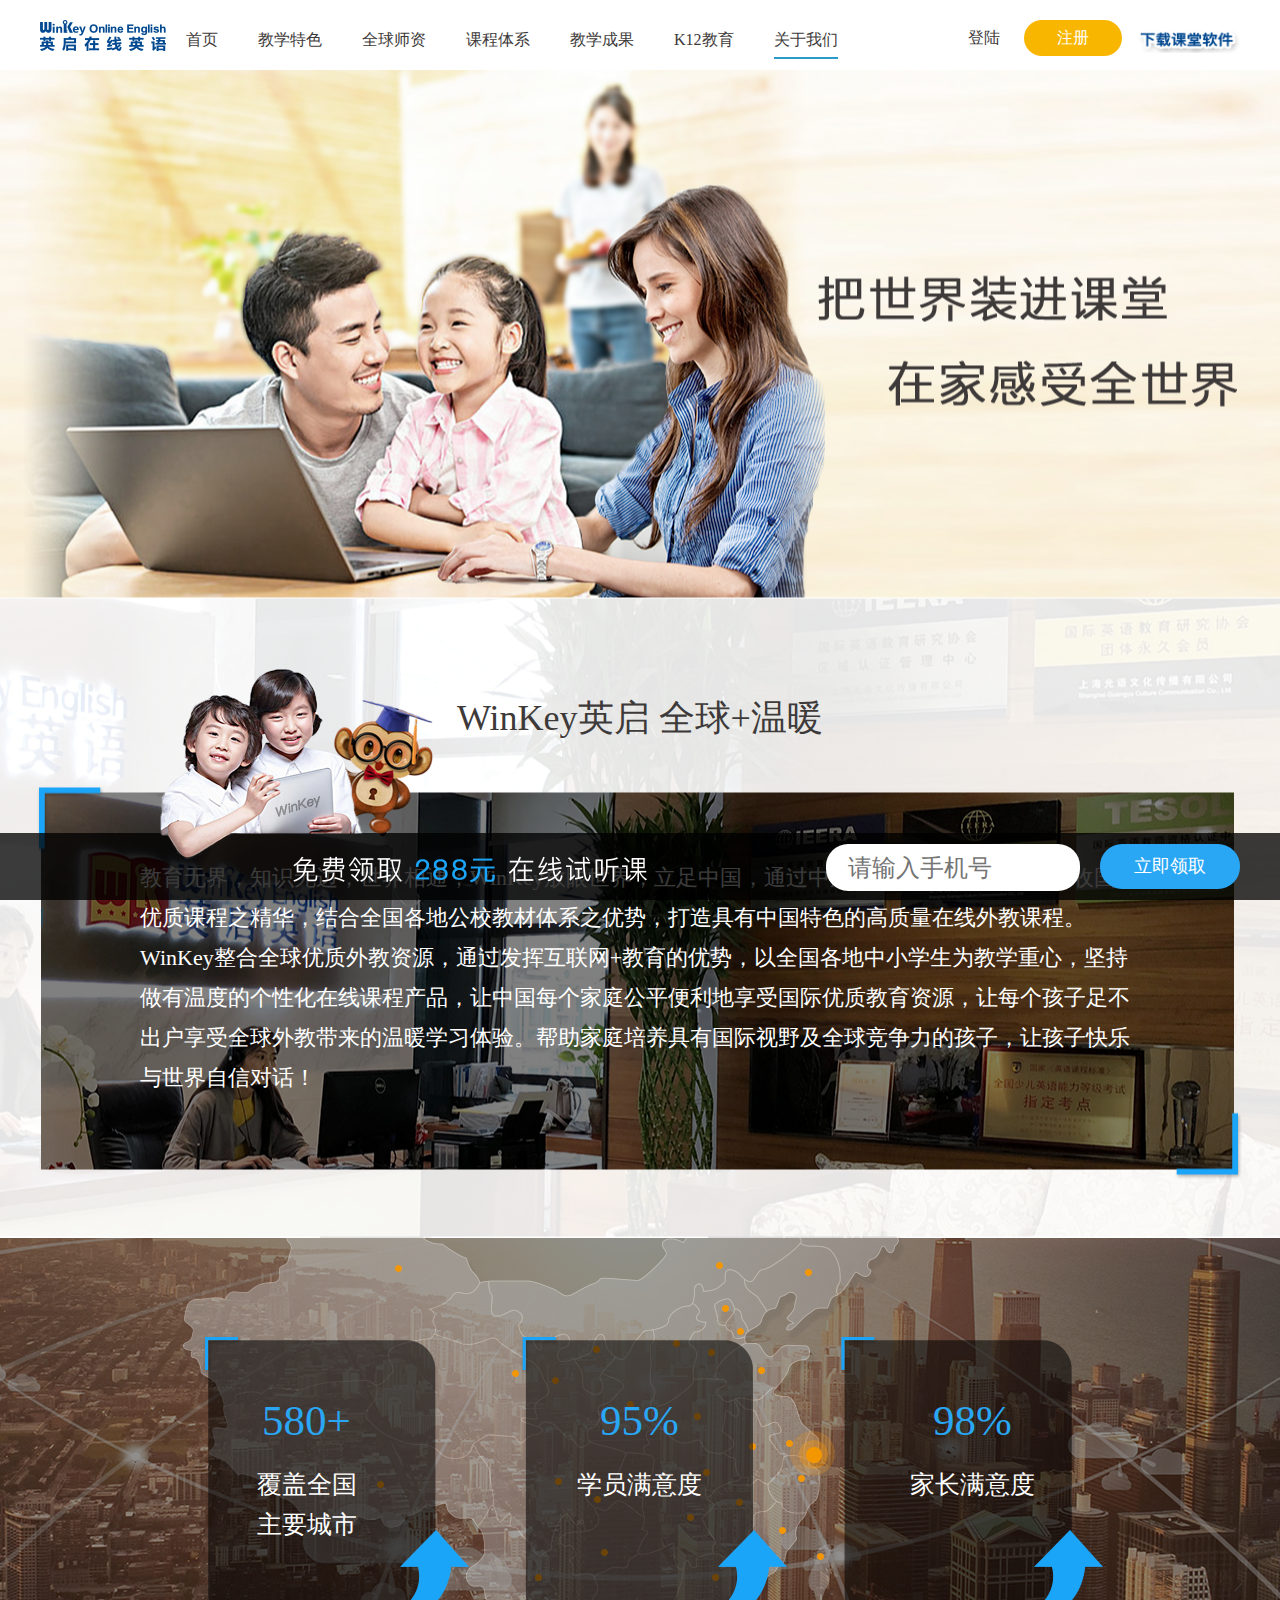
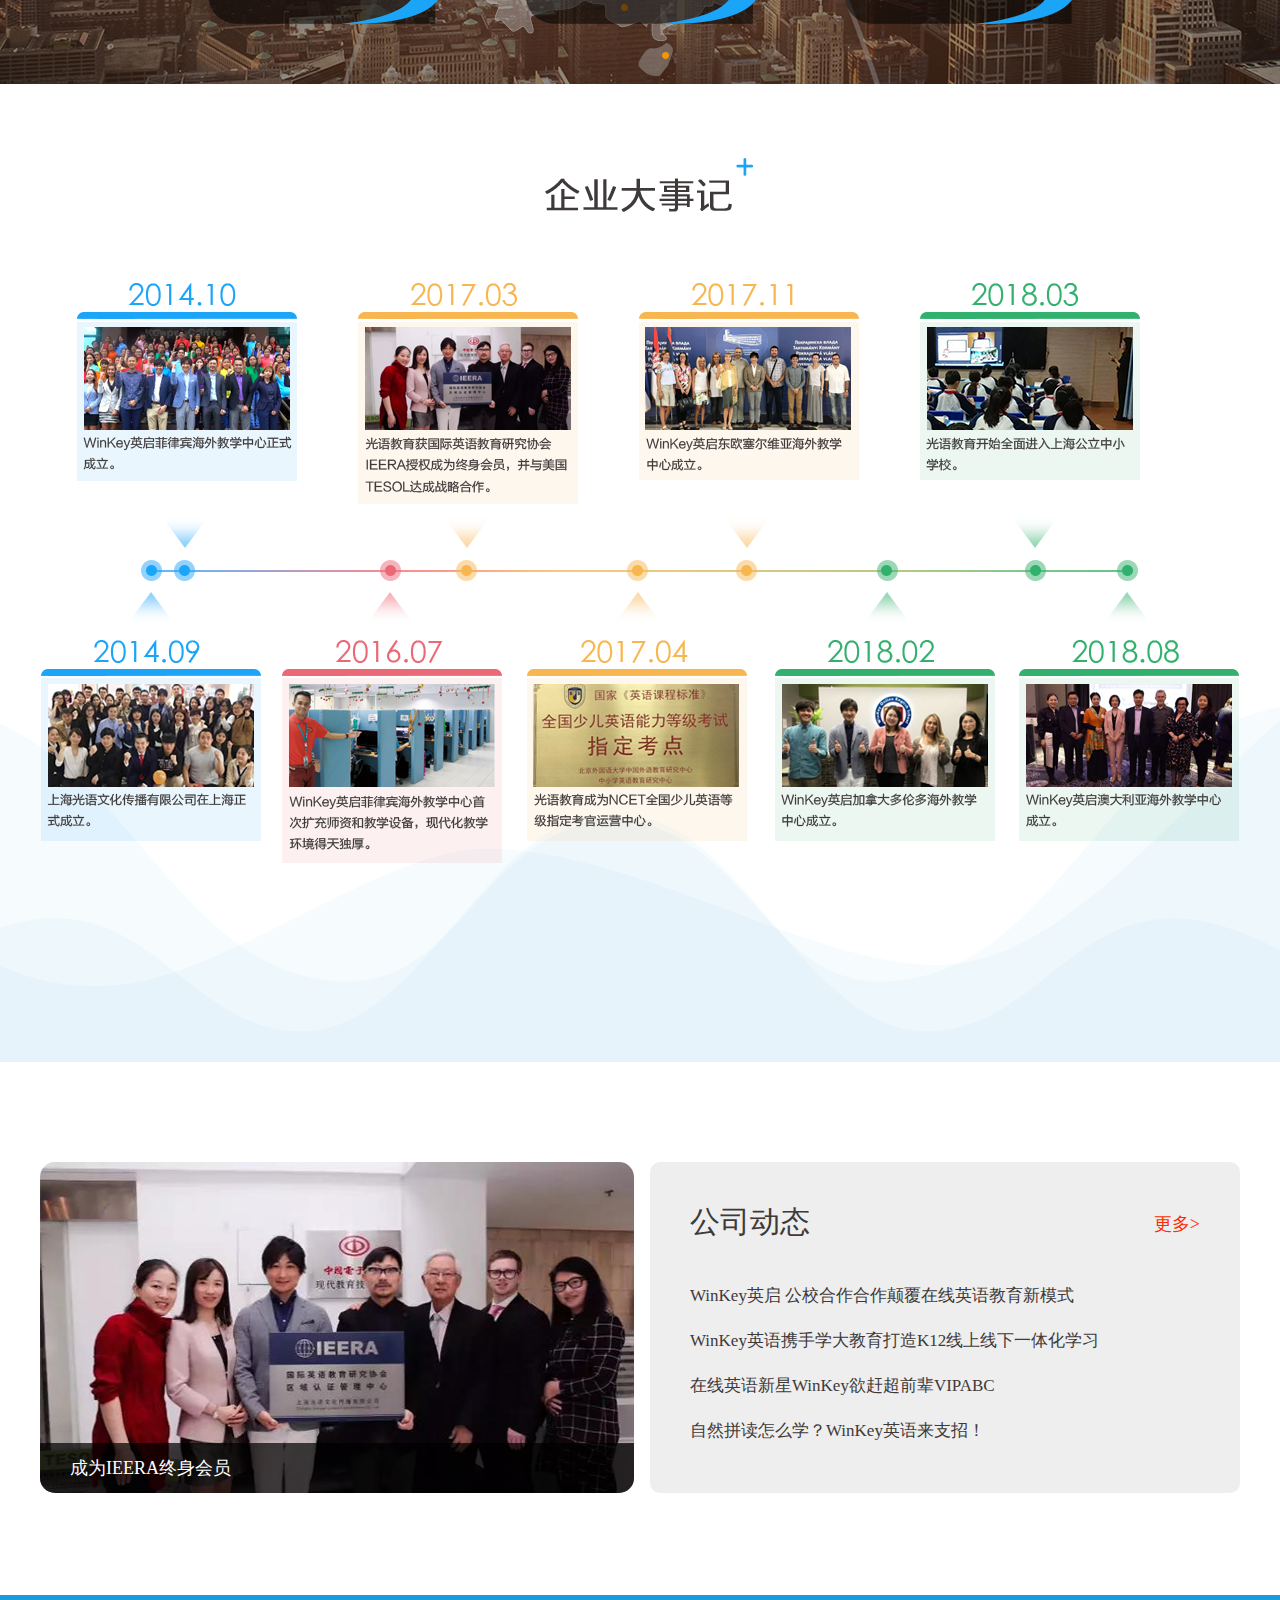
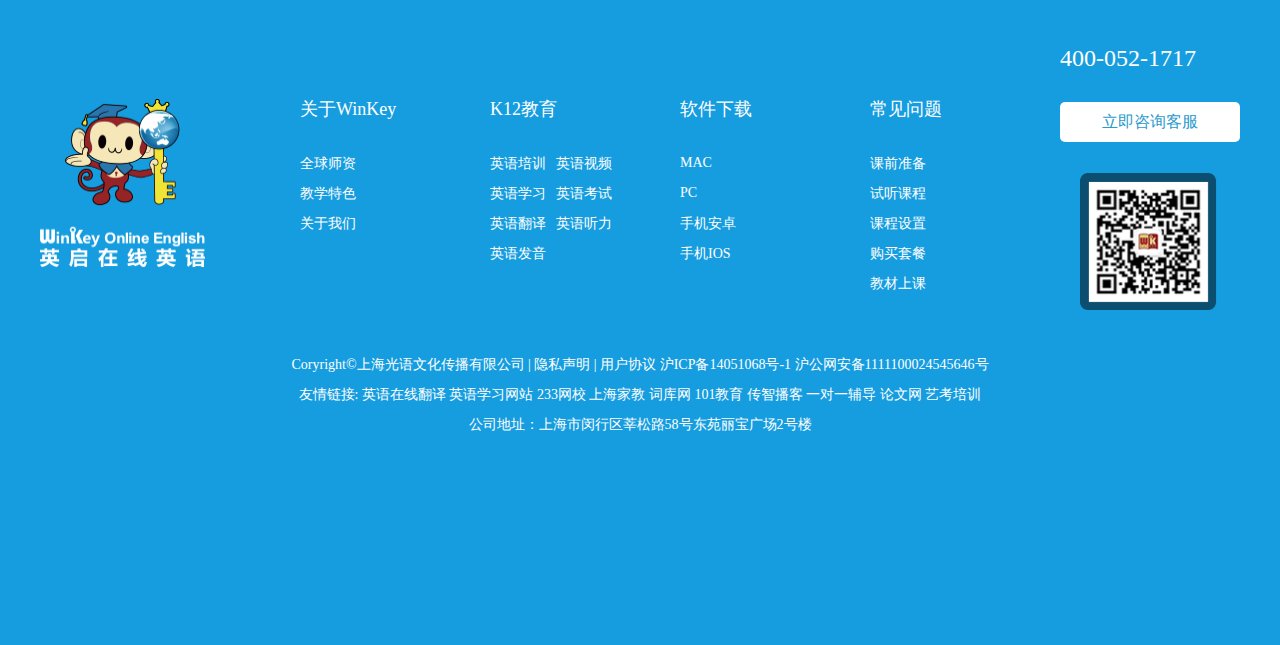
<file: About Us/index.html>
<!DOCTYPE html>
<html>
<head>
    <meta charset="utf-8">
     <title></title>
    <meta name="viewport" content="width=device-width, initial-scale=1, minimum-scale=1, maximum-scale=1">
    <link rel="stylesheet" href="css/index.css">
  </head>
   <body>

    <div class="top" >
        <div class="topa">
            <a class="tops" href="#"></a>
                <ul class="topd">
                    <li><a href="#">首页</a></li>
                    <li><a href="#">教学特色</a></li>
                    <li><a href="#">全球师资</a></li>
                    <li><a href="#">课程体系</a></li>
                    <li><a href="#">教学成果</a></li>
                    <li><a href="#">K12教育</a></li>
                    <li class="topf"><a href="#">关于我们</a></li>
                 </ul>
                    <a class="top_left" href="#"></a>
                    <a class="top_left1" href="#">注册</a>
                    <a class="top_left2" href="#">登陆</a>
                </div>
             </div>
                    <div class="content"></div>
                      <div class="content1">
                    	    <div class="content2">WinKey英启  全球<label>+</label>温暖</div>
                    	    <div class="content3">教育无界，知识无边，世界相通；WinKey放眼世界，立足中国，通过中外教研团队多年打磨，吸收国际优质课程之精华，结合全国各地公校教材体系之优势，打造具有中国特色的高质量在线外教课程。WinKey整合全球优质外教资源，通过发挥互联网+教育的优势，以全国各地中小学生为教学重心，坚持做有温度的个性化在线课程产品，让中国每个家庭公平便利地享受国际优质教育资源，让每个孩子足不出户享受全球外教带来的温暖学习体验。帮助家庭培养具有国际视野及全球竞争力的孩子，让孩子快乐与世界自信对话！</div>
                      </div>
                  
               <div class="content4">
               	<ul>
            	    	<li>
            	    		<span>580+</span>
            		    	<label>覆盖全国</label>
            		    	<label>主要城市</label>
            		    </li>
            	    	<li>
            		    	<span>95%</span>
            		    	<label>学员满意度</label>
            	    	</li>
            	    	<li>
            		    	<span>98%</span>
            		    	<label>家长满意度</label>
            	    	</li>
            	    </ul>
               </div>
           
                <div class="display"></div>

                    <div class="display1">
                        <div class="display2">
                            <img src="image/bottom.png">
                            <span>成为IEERA终身会员</span>
                        </div>

	    <div class="display3">
	        <div class="display4"><span>公司动态</span><a href="#">更多></a></div>
	        	<ul>
			        <li><a href="#">WinKey英启 公校合作合作颠覆在线英语教育新模式</a></li>
			        <li><a href="#">WinKey英语携手学大教育打造K12线上线下一体化学习</a></li>
		        	<li><a href="#">在线英语新星WinKey欲赶超前辈VIPABC</a></li>
		        	<li><a href="#">自然拼读怎么学？WinKey英语来支招！</a></li>
	        	</ul>
	        </div>
        </div>
                <div class="bottom">
                  <div class="bottom1">
                      <div class="bottom2">
                          <i class="bottom3"></i>
                          <dl class="bottom4">
                              <dt>关于WinKey</dt>
                              <dd><a href="worldTeachers.html">全球师资</a></dd>
                              <dd><a href="eduIdea.html">教学特色</a></dd>
                              <dd><a href="aboutMe.html">关于我们</a></dd>
                          </dl>
                          <dl class="bottom4">
                              <dt>K12教育</dt>
                              <dd><a href="#">英语培训</a><a href="#">英语视频</a></dd>
                              <dd><a href="#">英语学习</a><a href="#">英语考试</a></dd>
                              <dd><a href="#">英语翻译</a><a href="#">英语听力</a></dd>
                              <dd><a href="#">英语发音</a></dd>
                          </dl>
                          <dl class="bottom4">
                              <dt>软件下载</dt>
                              <dd><a href="#">MAC</a></dd>
                              <dd><a href="#">PC</a></dd>
                              <dd><a href="#">手机安卓</a></dd>
                              <dd><a href="#">手机IOS</a></dd>
                          </dl>
                          <dl class="bottom4">
                              <dt>常见问题</dt>
                              <dd><a href="#">课前准备</a></dd>
                              <dd><a href="#">试听课程</a></dd>
                              <dd><a href="#">课程设置</a></dd>
                              <dd><a href="#">购买套餐</a></dd>
                              <dd><a href="#">教材上课</a></dd>
                          </dl>
                          <div class="bottom5">
                              <span>400-052-1717</span>
                              <a href="#" >立即咨询客服</a>
                              <img src="image/blue.png">
                          </div>
                      </div>
                      <div class="bottom6">Coryright©上海光语文化传播有限公司 | 隐私声明 | 用户协议 
                          <a href="#">沪ICP备14051068号-1</a> 沪公网安备1111100024545646号<br>
                              友情链接: 英语在线翻译 英语学习网站 233网校 上海家教 词库网 101教育 传智播客 一对一辅导 论文网 艺考培训<br>
                              公司地址：上海市闵行区莘松路58号东苑丽宝广场2号楼
                          </div>
                      </div>
                  </div>
                  <div class="bottom_spnk">
                      <div class="bottom_pink">
                          <a >立即领取</a>
                       <input type="text" name="" value="" placeholder="请输入手机号">
                      </div>
                  </div>

</body>
</html>
</file>
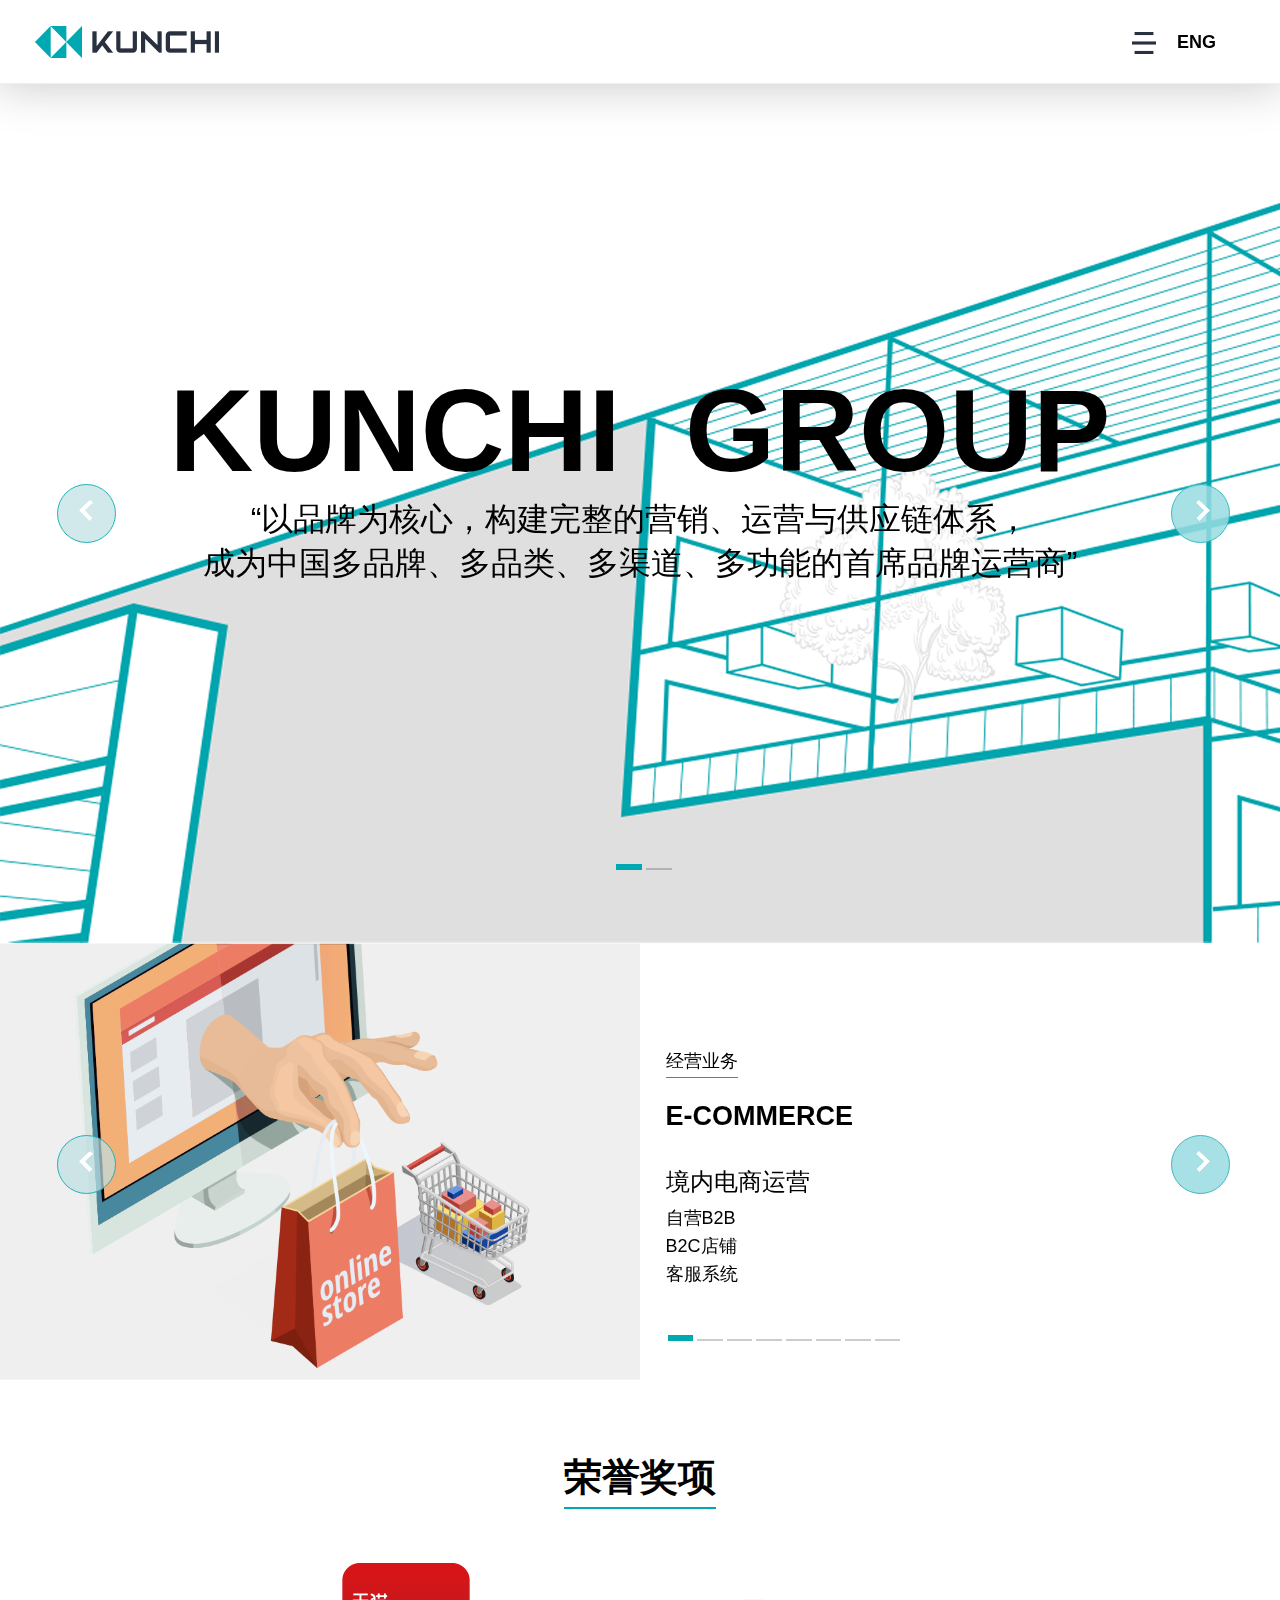
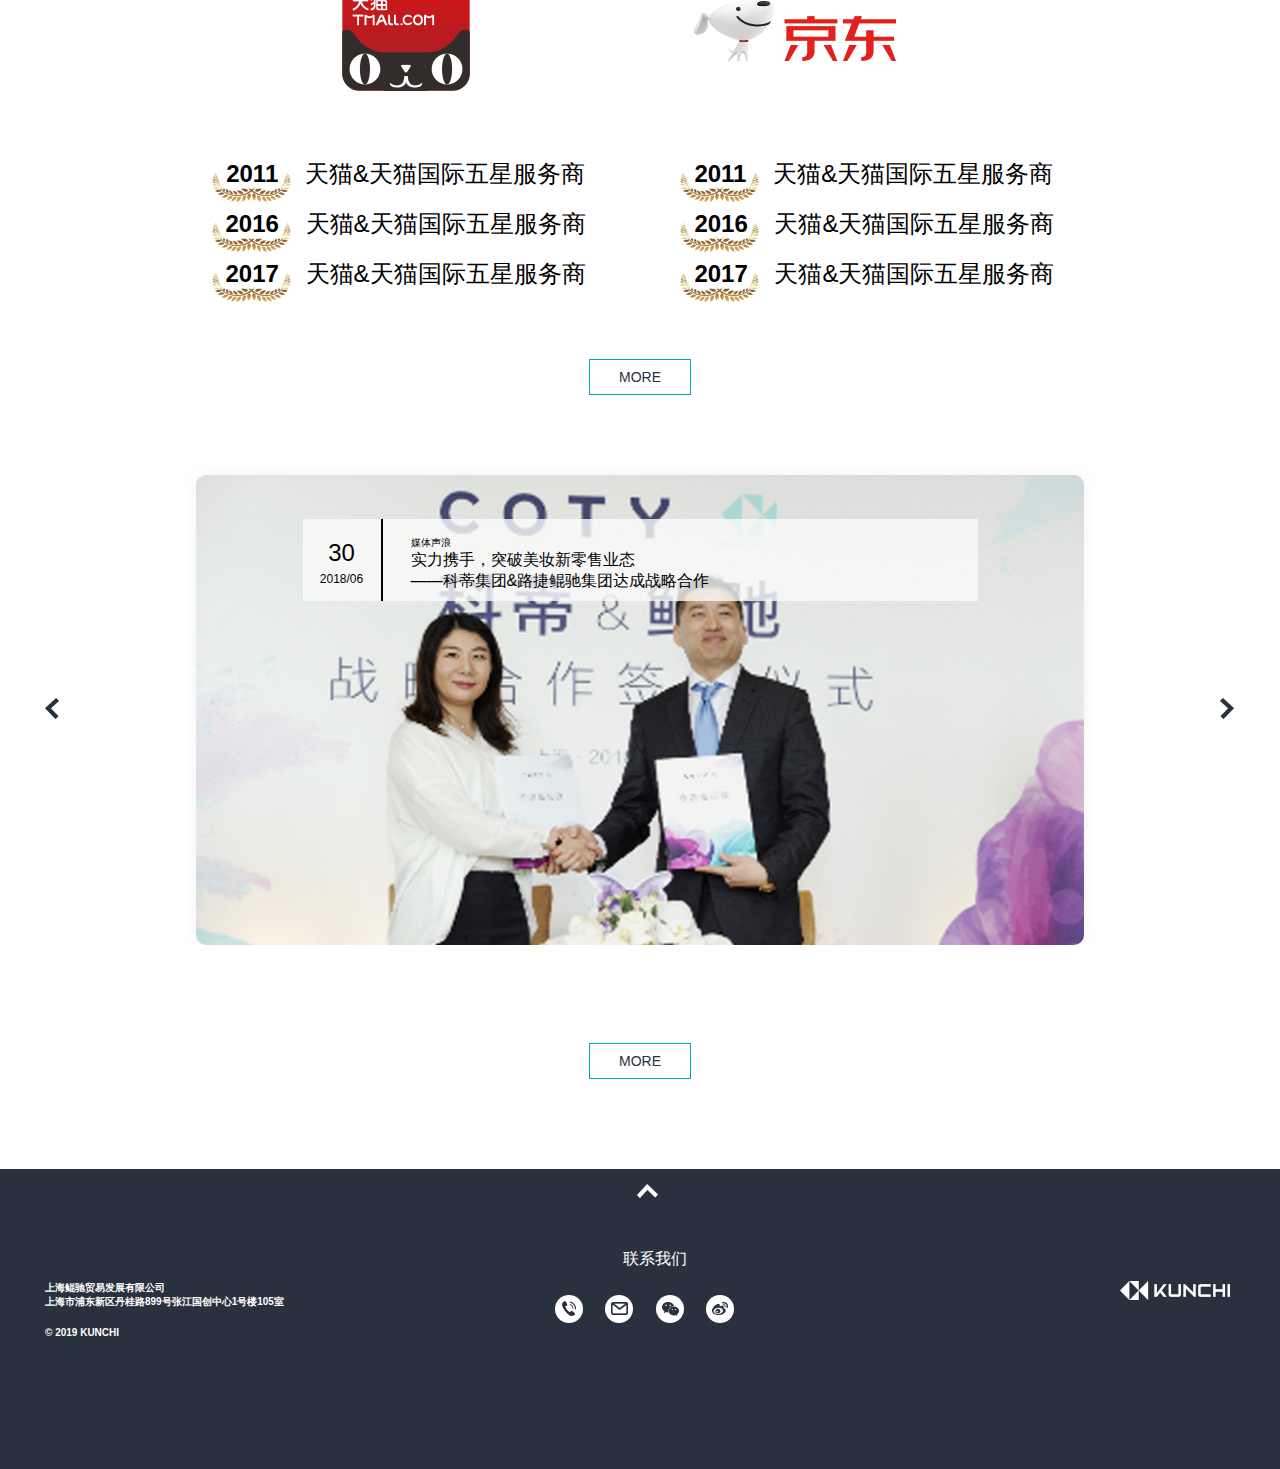
<file: special/index.html>
<!DOCTYPE html>
<html lang="en">
<head>
    <meta charset="UTF-8">
    <meta name="viewport" content="width=device-width, initial-scale=1.0">
    <meta http-equiv="X-UA-Compatible" content="ie=edge">
    <link rel="stylesheet" href="css/swiper.min.css">
    <link rel="stylesheet" href="css/index.css">
    <link rel="stylesheet" href="css/style.css">
    <script src="js/demo.js"></script>
    <title>Document</title>
</head>
<body>

    <div id="hesa" class="heads">
        <img class="ting" src="img/Kunchi.png">
            <div class="meads">

                <ul id="tons" class="tons"style="margin-top:-20%;">
                    <li><a href="#">首页</a></li>

                    <li id="li1"><a href="#">关于我们</a>
                        <div id="tunf" class="tunf" style="display:none;">
                            <div class="ingl">
                                <ul id="uml" class="uml" style="padding-top:14px;">
                                    <li><a href="#">集团简介</a></li>
                                    <li><a href="#">总裁致辞</a></li>
                                    <li><a href="#">愿景 使命 价值观</a></li>
                                    <li><a href="#">经营策略</a></li>
                                    <li><a href="#">集团荣誉</a></li>
                                    <li><a href="#">发展历程</a></li>
                                    <li><a href="#">经营地图</a></li>
                                </ul>
                               
                                <div style="position: absolute;
                                top: 0%;
                                width: 100%;
                                height: auto;
                                left: 40%;">
                                        <p><img id="imgsn" src="img/figure.png">
                                
                                        </p>
                                <span id="somf" class="mnsp">
                                    鲲驰集团2019日本市场继续发酵<br>
                                    ——资生堂集团、狮王集团接连到访，共商2019年发展大计
                                </span>
                            </div>
                            </div>
                        </div>
                    </li>
     
                    <li id="li2"><a href="#">优质服务</a>
                        <div id="tunfs" class="tunfs" style="display:none;">
                            <div class="ingl">
                                <ul id="umls" class="uml">
                                    <li><a href="#">服务模块</a></li>
                                    <li><a href="#">创意设计</a></li>
                                    <li><a href="#">智慧供应链</a></li>
                                    <li><a href="#">信息技术中心</a></li>
                                    <li><a href="#">合作品牌</a></li>
                                    <li><a href="#">合作渠道</a></li>
                                </ul>
                            </div>
                        </div>
                    </li>

                    <li id="li3"><a href="#">创新战略</a>
                        <div id="tunfd" class="tunfs">
                            <div class="ingl">
                                <ul id="umld" class="uml">
                                    <li><a href="#">创新文化</a></li>
                                    <li><a href="#">商业模式创新</a></li>
                                    <li><a href="#">服务创新</a></li>
                                    <li><a href="#">渠道创新</a></li>
                                    <li><a href="#">技术创新</a></li>
                                    <li><a href="#">美琦客MGCEEK</a></li>
                                </ul>
                            </div>
                        </div>
                    </li>
    
                    <li id="li4"><a href="#">新闻中心</a>
                        <div id="tunfm" class="tunfs">
                            <div class="ingl">
                                <ul id="umlm" class="uml">
                                    <li><a href="#">行业资讯</a></li>
                                    <li><a href="#">企业动态</a></li>
                                    <li><a href="#">媒体声浪</a></li>
                
                                </ul>
                            </div>
                        </div>
                    </li>
                
                    <li id="li5"><a href="#">加入我们</a>
                        <div id="tunfl" class="tunfs">
                            <div class="ingl">
                                <ul id="umll" class="uml">
                                    <li><a href="#">社会招聘</a></li>
                                    <li><a href="#">校园招聘</a></li>
                
                
                                </ul>
                            </div>
                        </div>
                    </li>
                </ul>
            </div>

            <span id="spmgi" class="spam">
                <img id="mjl" src="img/Eng.png">
                <a id="as" href="#">ENG</a>
            </span>
                <div id="sheiddn" class="sheiddn"></div>
                <div id="heiddns" class="heiddn"></div>
            </div>



        <!-- Swiper -->
            <div id="demos" class="swiper-container">
                <div class="swiper-wrapper">

                    <div class="swiper-slide">
                        <img src="img/Group.png"  style="margin:  0 auto; margin-top:-5%;">

                    <div class="Kroup" style="position:absolute;">
                        <span class="sto">KUNCHI&nbsp; GROUP</span>
                        <p>“以品牌为核心，构建完整的营销、运营与供应链体系，<br>
                            成为中国多品牌、多品类、多渠道、多功能的首席品牌运营商”</p>
                    </div>
                </div>

                    <div class="swiper-slide">
                        <img src="img/Group1.png" style="margin: 0 auto;margin-top:-5%;">
                        <strong>优秀丨首届 &nbsp;&nbsp;“京美奖”&nbsp;&nbsp;花落鲲驰</strong>
                    </div>
                </div>

            <!-- Add Pagination -->
                <div class="swiper-paginations"  style="position:absolute;right: 60%;left: 48%;z-index: 99;"></div>
            <!-- Add Arrows -->
                <div class="swiper-button-next" style="    top: 50%;margin-top: -30px">
                    <p><span><img style="margin-top:3px;margin-left:3px;" src="img/right1.png"></span></p>
                </div>
                <!-- 22222222222 -->
                <div class="swiper-button-prev"style=" top: 50%;margin-top: -30px">
                    <p><span><img style="    margin-left: -2px;" src="img/left1.png"></span></p>
                </div>
            </div>
        
        <!-- Swiper JS -->
            <script src="js/swiper.min.js"></script>
        
        <!-- Initialize Swiper -->
            <script>
                var swiper = new Swiper('.swiper-container', {
                        spaceBetween: 30,
                        centeredSlides: true,
                        slidesPerView: 1,

                        loop: true,
                        autoplay: {
                            delay: 5000,
                            disableOnInteraction: false,
                        },
                        pagination: {
                            el: '.swiper-paginations',
                            clickable: true,
                        },
                        navigation: {
                            nextEl: '.swiper-button-next',
                            prevEl: '.swiper-button-prev',
                        },
                    });
            </script>



<!-- ///////      sdsds  slideshow      //////////// -->

    <!-- Swiper -->
        <div class="swiper-container">
            <div class="swiper-wrapper">
                <div class="swiper-slide">

                    <div class="lko_b">
                        <div class="lko">
                            <img src="image/sw.png">
                        </div>

                        <div class="lko_m">
                            <p><span>经营业务</span></p>
                            <h2>E-COMMERCE</h2>

                        <dl class="dl">
                            <dt>境内电商运营</dt>
                            <dd>自营B2B</dd>
                            <dd>B2C店铺</dd>
                            <dd>客服系统</dd>
                        </dl>
                    </div>
                </div>
            </div>

                <div class="swiper-slide">
                    <div class="lko_b">
                        <div class="lko">
                            <img src="image/zis.png" alt="">
                        </div>

                        <div class="lko_m">
                            <p><span>经营业务</span></p>
                            <h2>OFFLINE STORES</h2>

                        <dl class="dl">
                            <dt>线下实体店</dt>
                            <dd>多渠道流通</dd>
                            <dd>积极营销</dd>
                            <dd>门店管理</dd>
                        </dl>
                    </div>
                </div>
            </div>

            <div class="swiper-slide">
                <div class="lko_b">
                    <div class="lko">
                        <img src="img/showcase.png" alt="">
                    </div>

                    <div class="lko_m">
                        <p><span>经营业务</span></p>
                        <h2>CROSS BORDER E-COMMERCE</h2>

                        <dl class="dl">
                            <dt>境外电商运营</dt>
                            <dd>B2B/B2C</dd>
                            <dd>国际物流</dd>
                            <dd>保税区服务</dd>
                        </dl>
                    </div>
                </div>
            </div>

                <div class="swiper-slide">
                   <div class="lko_b">
                       <div class="lko">
                           <img src="image/dp.png" alt="">
                       </div>

                       <div class="lko_m">
                           <p><span>经营业务</span></p>
                           <h2>BRAND MANAGEMENT</h2>

                           <dl class="dl">
                               <dt>品牌管理</dt>
                               <dd>品牌营销</dd>
                               <dd>品牌导入</dd>
                               <dd>品牌孵化</dd>
                           </dl>
                       </div>
                   </div>
               </div>

               <div class="swiper-slide">
                   <div class="lko_b">
                       <div class="lko">
                           <img src="image/ds.png">
                       </div>

                       <div class="lko_m">
                           <p><span>经营业务</span></p>
                           <h2>CROSS BORDER E-COMMERCE</h2>

                           <dl class="dl">
                               <dt>营销推广</dt>
                               <dd>内容营销</dd>
                               <dd>内容营销</dd>
                               <dd>联盟营销</dd>
                           </dl>
                       </div>
                   </div>
               </div>

               <div class="swiper-slide">
                   <div class="lko_b">
                       <div class="lko">
                           <img src="image/st.png">
                       </div>

                       <div class="lko_m">
                           <p><span>经营业务</span></p>
                           <h2>CREATIVE DESIGN</h2>

                           <dl class="dl">
                               <dt>创意设计</dt>
                               <dd>品牌形象</dd>
                               <dd>页面制作</dd>
                               <dd>活动创意</dd>
                           </dl>
                       </div>
                   </div>
               </div>

               <div class="swiper-slide">
                   <div class="lko_b">
                       <div class="lko">
                           <img src="image/hc.png">
                       </div>

                       <div class="lko_m">
                           <p><span>经营业务</span></p>
                           <h2>BIG DATA</h2>

                           <dl class="dl">
                               <dt>大数据</dt>
                               <dd>品类数据</dd>
                               <dd>消费者聚类</dd>
                               <dd>RFM分析</dd>
                           </dl>
                       </div>
                   </div>
               </div>

               <div class="swiper-slide">
                   <div class="lko_b">
                       <div class="lko">
                           <img src="image/cc.png">
                       </div>

                       <div class="lko_m">
                           <p><span>经营业务</span></p>
                           <h2>SMART LOGISTICS</h2>

                           <dl class="dl">
                               <dt>智慧供应链</dt>
                               <dd>智能化自动分拣设备</dd>
                               <dd>全业务交易处理中心</dd>
                           </dl>
                       </div>
                   </div>
               </div>
           </div>
       


<!-- //////////   switch to   //////////// -->
        <!-- Add Pagination  340 -->
                        <div class="swiper-pagination1">

                    </div>
        <!-- Add Arrows -->
                        <div class="swiper-button-next">
                            <p><span><img style="margin-top:3px;margin-left:3px;" src="img/right1.png"></span></p>
                        </div>

                        <div class="swiper-button-prev">
                            <p><span><img style="    margin-left: -2px;" src="img/left1.png"></span></p>
                        </div>
                        </div>

        <!-- Swiper JS -->
            <script src="js/swiper.min.js"></script>
        <!-- Initialize Swiper -->
        <script>
            var swiper = new Swiper('.swiper-container', {
             slidesPerView: 1,
             spaceBetween: 30,
             loop: true,
             pagination: {
                 el: '.swiper-pagination1',
                 clickable: true,
             },
             navigation: {
                 nextEl: '.swiper-button-next',
                 prevEl: '.swiper-button-prev',
             },
            });
        </script>
   

                <div id="btns" class="btn">
                    <div class="btn_R">
                        <p><span>荣誉奖项</span></p>
                    </div>
        
            <div class="b">
                <div class="btnTian">
                    <dl>
                        <dt><img src="img/Tian.png"></dt>
                        <dd style="margin-top: 54px;"><span><img src="img/btn.png">2011</span>&nbsp;&nbsp;&nbsp; 天猫&天猫国际五星服务商
                            </li>
                        <dd><span><img src="img/btn.png">2016</span>&nbsp;&nbsp;&nbsp; 天猫&天猫国际五星服务商</dd>
                        <dd><span><img src="img/btn.png">2017</span>&nbsp;&nbsp;&nbsp; 天猫&天猫国际五星服务商</dd>
                    </dl>
                </div>
                <div class="btnJin">
                    <dl>
                        <dt>
                            <img src="img/Jin.png">
                        </dt>
                        <dd style="margin-top: 84px;"><span><img src="img/btn.png">2011</span>&nbsp;&nbsp;&nbsp; 天猫&天猫国际五星服务商
                        </dd>
                        <dd><span><img src="img/btn.png">2016</span>&nbsp;&nbsp;&nbsp; 天猫&天猫国际五星服务商</dd>
                        <dd><span><img src="img/btn.png">2017</span>&nbsp;&nbsp;&nbsp; 天猫&天猫国际五星服务商</dd>
                    </dl>
                </div>
            </div>
                        <i id="mi">MORE</i>
        </div>
               <div id="qo" class="qu_g">
                   <div class="qu_n">
                       <h2><i>荣誉奖项</i></h2>
                    <ul>
                       <li><span class="spm"><img src="img/lefty.png"></span>资生堂可悠然沐浴露获得身体护理类“天猫金妆奖”<span class="spmn"><img src="img/righty.png"></span></li>
                       <li><span class="spm"><img src="img/lefty.png"></span>安热沙小金瓶防晒霜获得防晒类“天猫金妆奖”<span class="spmn"><img src="img/righty.png"></span></span></li>
                       <li><span class="spm"><img src="img/lefty.png"></span>Kissme获得“屈臣氏HWB人气睫毛膏大奖”<span class="spmn"><img src="img/righty.png"></span></span></li>
                       <li><span class="spm"><img src="img/lefty.png"></span>凯伊秀获得“屈臣氏HWB人气美肤产品大奖”<span class="spmn"><img src="img/righty.png"></span></span></li>
                       <li><span class="spm"><img src="img/lefty.png"></span>资生堂惠润获得“屈臣氏HWB十佳品牌大奖”<span class="spmn"><img src="img/righty.png"></span></span></li>
                    </ul>
                   

                       <div class="ely">
                            <img style=" width: 14px;" class="mfd" src="img/lefts.png">
                            <p style=" margin-left: -12px;"></p>
                            <strong>2018 <span><img src="img/btn.png"></span></strong>
                            <p style="    margin-right: -12px;"></p>
                            <img  style=" width: 14px;" class="mfs" src="img/rights.png">
                       </div>
                   </div>
               </div>



<!-- /////////////  base  ////////////////// -->

        <div class="banner">
            <div class="swiper">
                <div class="current-swiper swiper-container">
                    <div class="swiper-wrapper">
                        <div class="swiper-slide slide1">
                            <div class="t">
                                <div class="ts">
                                    <p>30</p>
                                    <span>2018/06</span>
                                </div>
                                <div class="l">
                                    <dl>
                                    <dt>媒体声浪</dt>
                                    <dd>实力携手，突破美妆新零售业态</dd>
                                    <dd>——科蒂集团&路捷鲲驰集团达成战略合作</dd>
                                    </dl>
                                </div>
                            </div>
                        </div>
                        <div class="swiper-slide slide2">
                            <div class="t">
                                <div class="ts">
                                    <p>30</p>
                                    <span>2018/06</span>
                                </div>
                                <div class="l">
                                    <dl>
                                        <dt>企业动态</dt>
                                        <dd>本土化妆品：营销好，研发也要硬起来</dd>
                                        
                                    </dl>
                                </div>
                            </div>
                        </div>
                        <div class="swiper-slide slide3">
                            <div class="t">
                                <div class="ts">
                                    <p>30</p>
                                    <span>2018/06</span>
                                </div>
                                <div class="l">
                                    <dl>
                                    <dt>企业动态</dt>
                                    <dd>本土化妆品：营销好，研发也要硬起来</dd>
                                    </dl>
                                </div>
                            </div>
                        </div>
                    </div>
                </div>
            <div class="swiper-button-prev" style=" width: 26px;height: 46px;background: white;position: absolute;top: 6%;left: -4%;border: none;">
                            <img src="img/lefts.png">
                        </div>
            <div class="swiper-button-next" style=" width: 26px;background: white;position: absolute;top: 6%;right: 0;border: none;">
                            <img src="img/rights.png">
                        </div>
        
                <div class="nocurrent-swiper left-swiper swiper-container">
                    <div class="swiper-wrapper">
                        <div class="swiper-slide slide3">
                            <div class="t">
                                <div class="ts">
                                    <p>30</p>
                                    <span>2018/06</span>
                                </div>
                                <div class="l">
                                    <dl>
                                    <dt>企业动态</dt>
                                    <dd>本土化妆品：营销好，研发也要硬起来</dd>
                                    </dl>
                                </div>
                            </div>
                        </div>
                        <div class="swiper-slide slide1">
                            <div class="t">
                                <div class="ts">
                                    <p>30</p>
                                    <span>2018/06</span>
                                </div>
                                <div class="l">
                                    <dl>
                                        <dt>媒体声浪</dt>
                                        <dd>实力携手，突破美妆新零售业态</dd>
                                        <dd>——科蒂集团&路捷鲲驰集团达成战略合作</dd>
                                    </dl>
                                </div>
                            </div>
                        </div>
                        <div class="swiper-slide slide2">
                            <div class="t">
                                <div class="ts">
                                    <p>30</p>
                                    <span>2018/06</span>
                                </div>
                                <div class="l">
                                    <dl>
                                    <dt>企业动态</dt>
                                    <dd>本土化妆品：营销好，研发也要硬起来</dd>
                                    </dl>
                                </div>
                            </div>
                        </div>
                    </div>
                </div>
        
                <div class="nocurrent-swiper right-swiper swiper-container">
                    <div class="swiper-wrapper">
                        <div class="swiper-slide slide2">
                            <div class="t">
                                <div class="ts">
                                    <p>30</p>
                                    <span>2018/06</span>
                                </div>
                                <div class="l">
                                    <dl>
                                        <dt>企业动态</dt>
                                        <dd>本土化妆品：营销好，研发也要硬起来</dd>
                                    </dl>
                                </div>
                            </div>
                        </div>
                        <div class="swiper-slide slide3">
                            <div class="t">
                                <div class="ts">
                                    <p>30</p>
                                    <span>2018/06</span>
                                </div>
                                <div class="l">
                                    <dl>
                                        <dt>企业动态</dt>
                                        <dd>本土化妆品：营销好，研发也要硬起来</dd>
                                    </dl>
                                </div>
                            </div>
                        </div>
                        <div class="swiper-slide slide1">
                            <div class="t">
                                <div class="ts">
                                    <p>30</p>
                                    <span>2018/06</span>
                                </div>
                                <div class="l">
                                    <dl>
                                        <dt>媒体声浪</dt>
                                        <dd>实力携手，突破美妆新零售业态</dd>
                                        <dd>——科蒂集团&路捷鲲驰集团达成战略合作</dd>
                                    </dl>
                                </div>
                            </div>
                        </div>
                    </div>
                </div>
            </div>
        </div>
        
        <div id="brns" class="brns"><p>MORE</p></div>
        <script src="js/tfboys.min.js"></script>



            <div id="dian" class="dian">
                <div class="lefti">
                    <ul>
                        <li>上海鲲驰贸易发展有限公司</li>
                        <li>上海市浦东新区丹桂路899号张江国创中心1号楼105室</li>
                        <li>© 2019 KUNCHI</li>
                    </ul>
                </div>

               
                <div class="center">
                <p><img id="crnt" src="img/mm.png"></p>
                    <span>联系我们</span>
                    <ul id="u">
                        <li>
                                <div id="dd" class="bb">
                                    <p>021-50182580</p>
                                </div>
                        </li>
                        <li>
                            <div id="dds" class="bb">
                                <p>service@ilarge.cn</p>
                            </div>
                        </li>
                        <li>
                            <div id="ddd" class="bbs">
                                <img src="img/rwm.png">
                            </div>
                        </li>
                        <li>
                            <div id="dddg" class="bbs">
                                <img src="img/rwm.png">
                            </div>
                        </li>
                    </ul>
                </div>

                            <div class="righti">
                                <img src="img/logo .png">
                            </div>
                        </div>

</body>
</html>
</file>
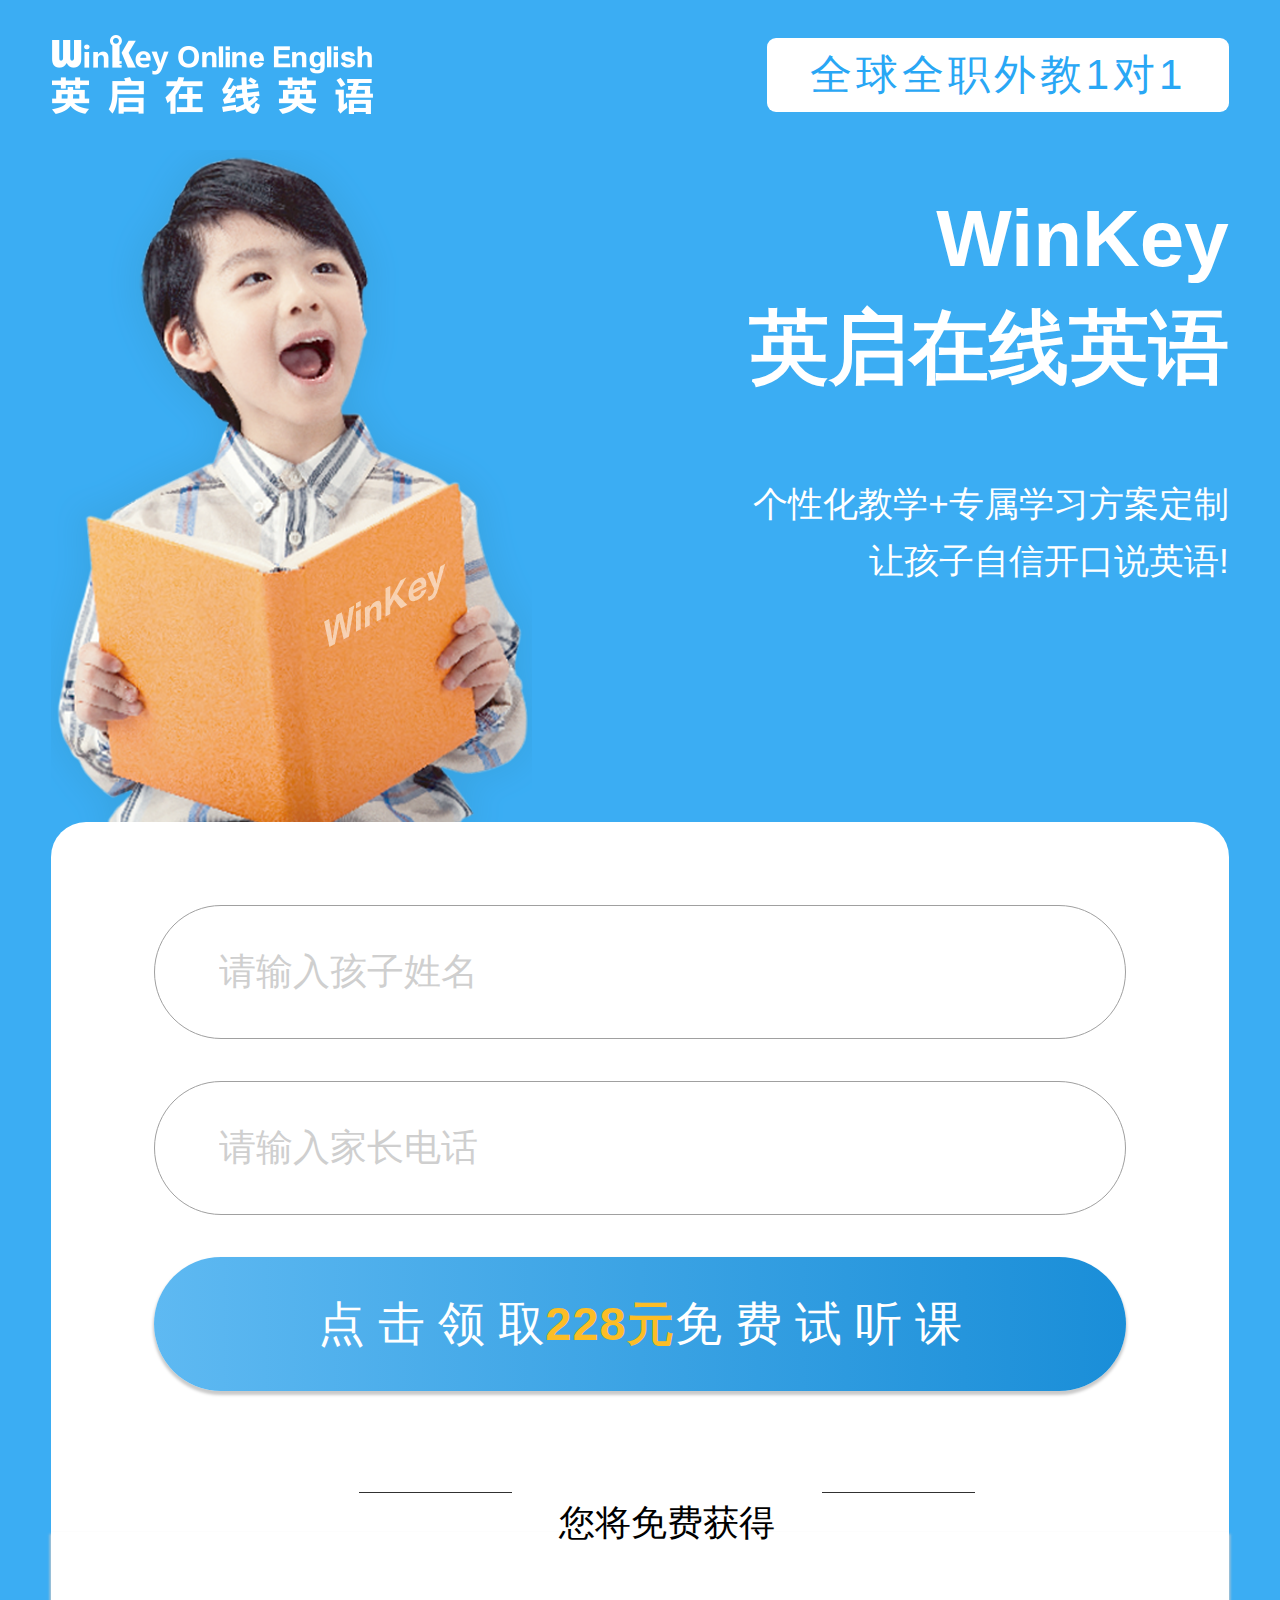
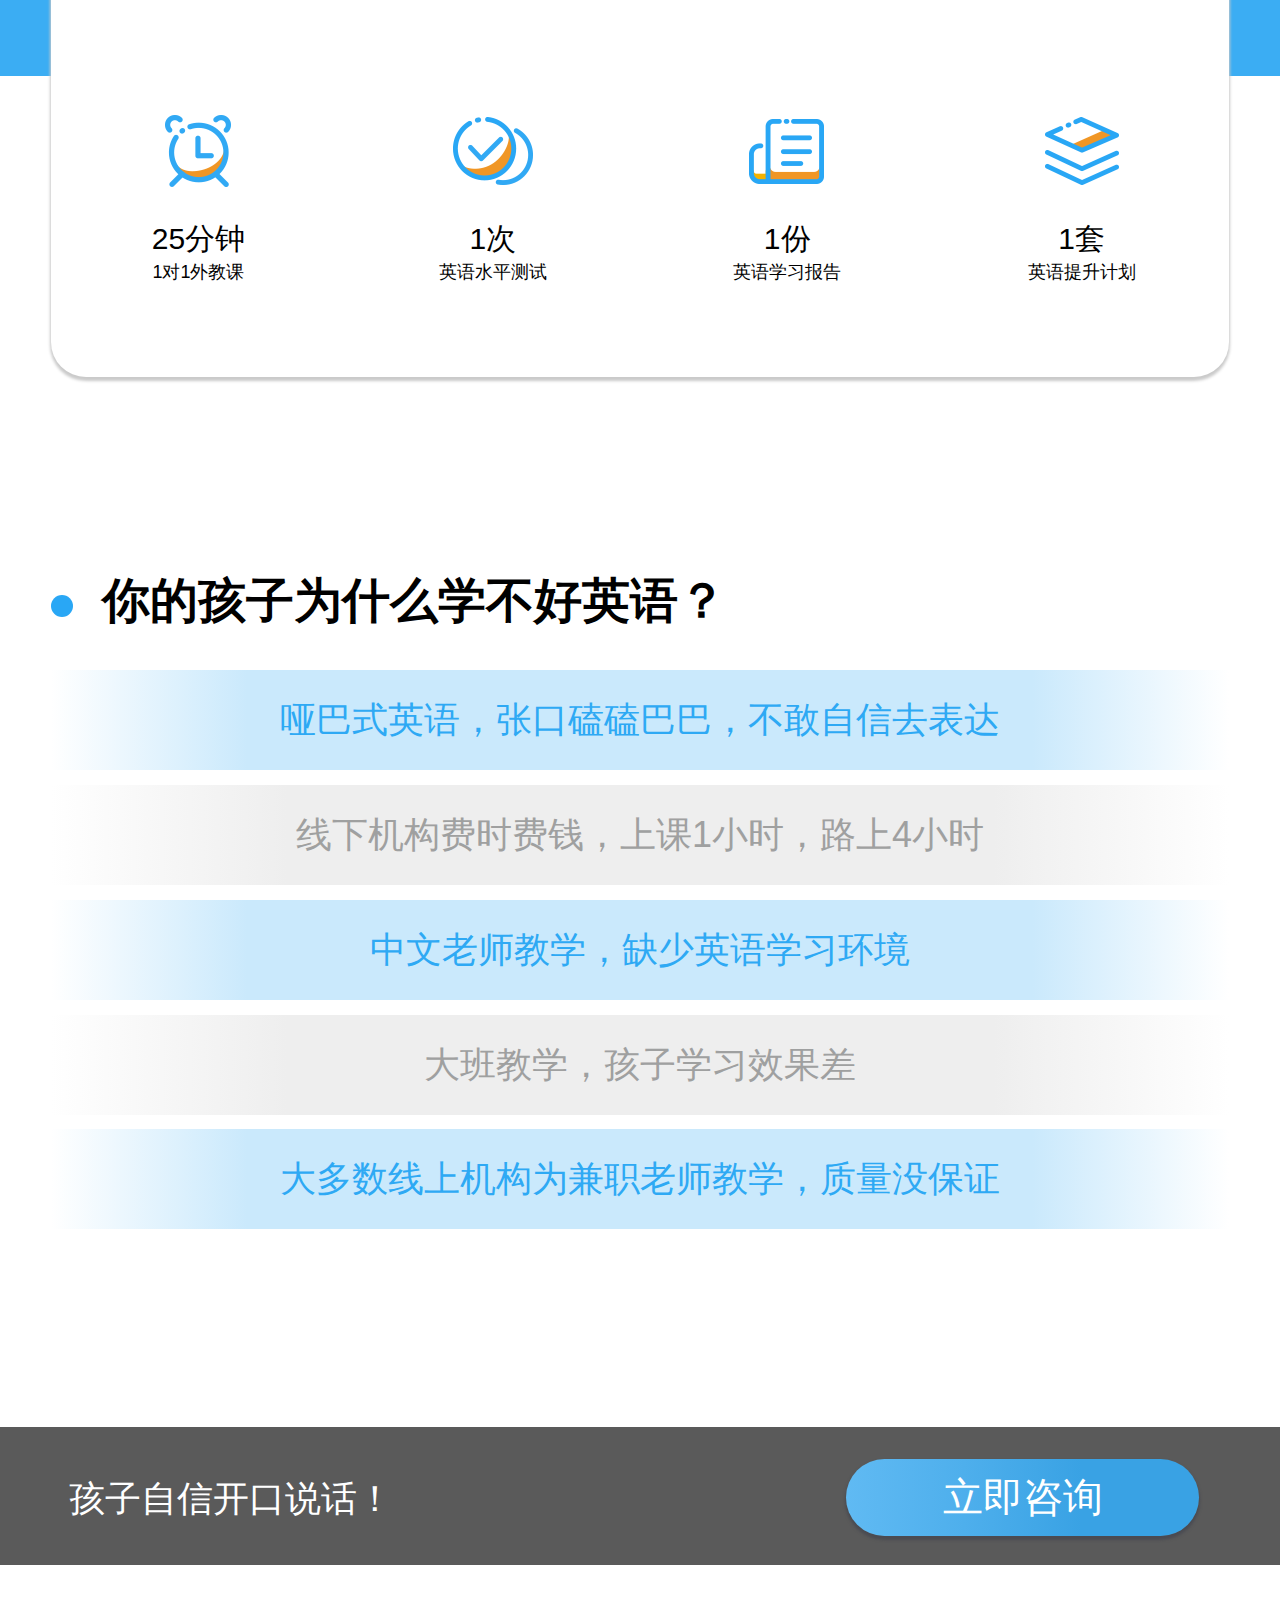
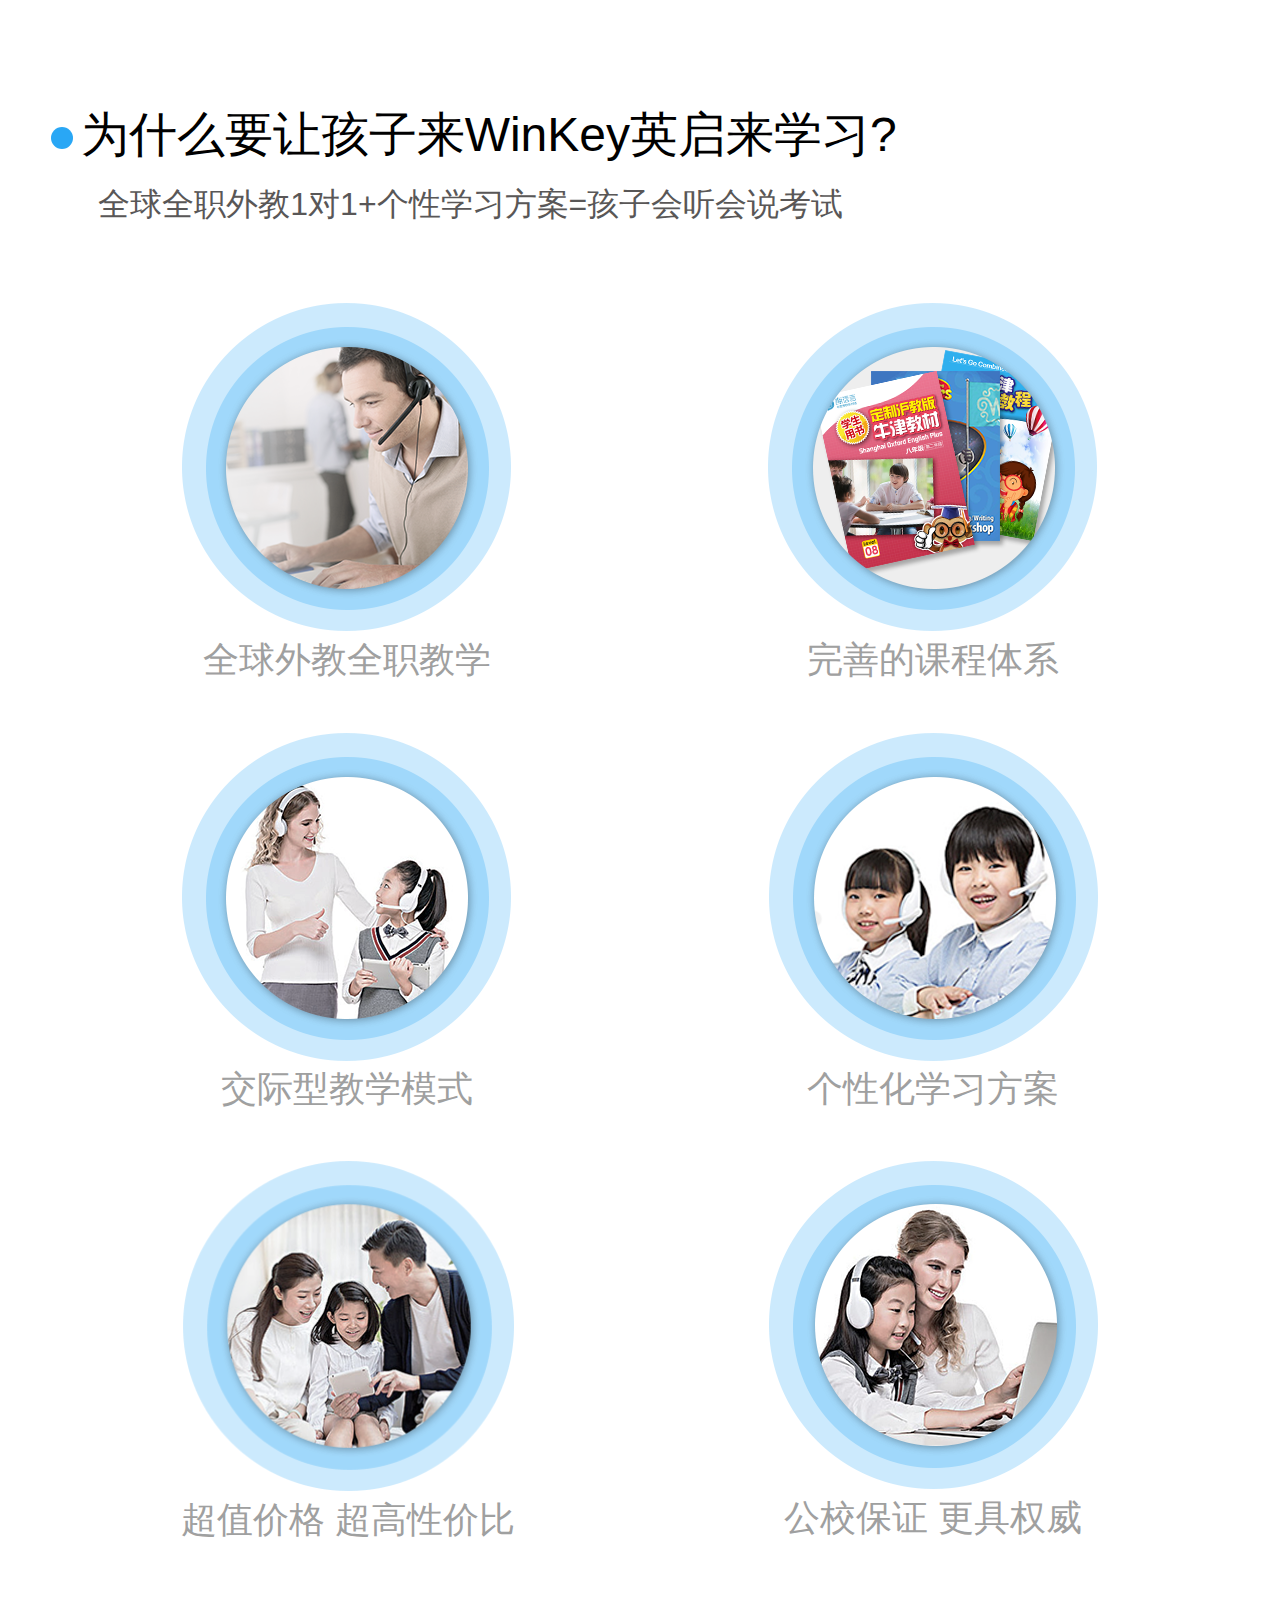
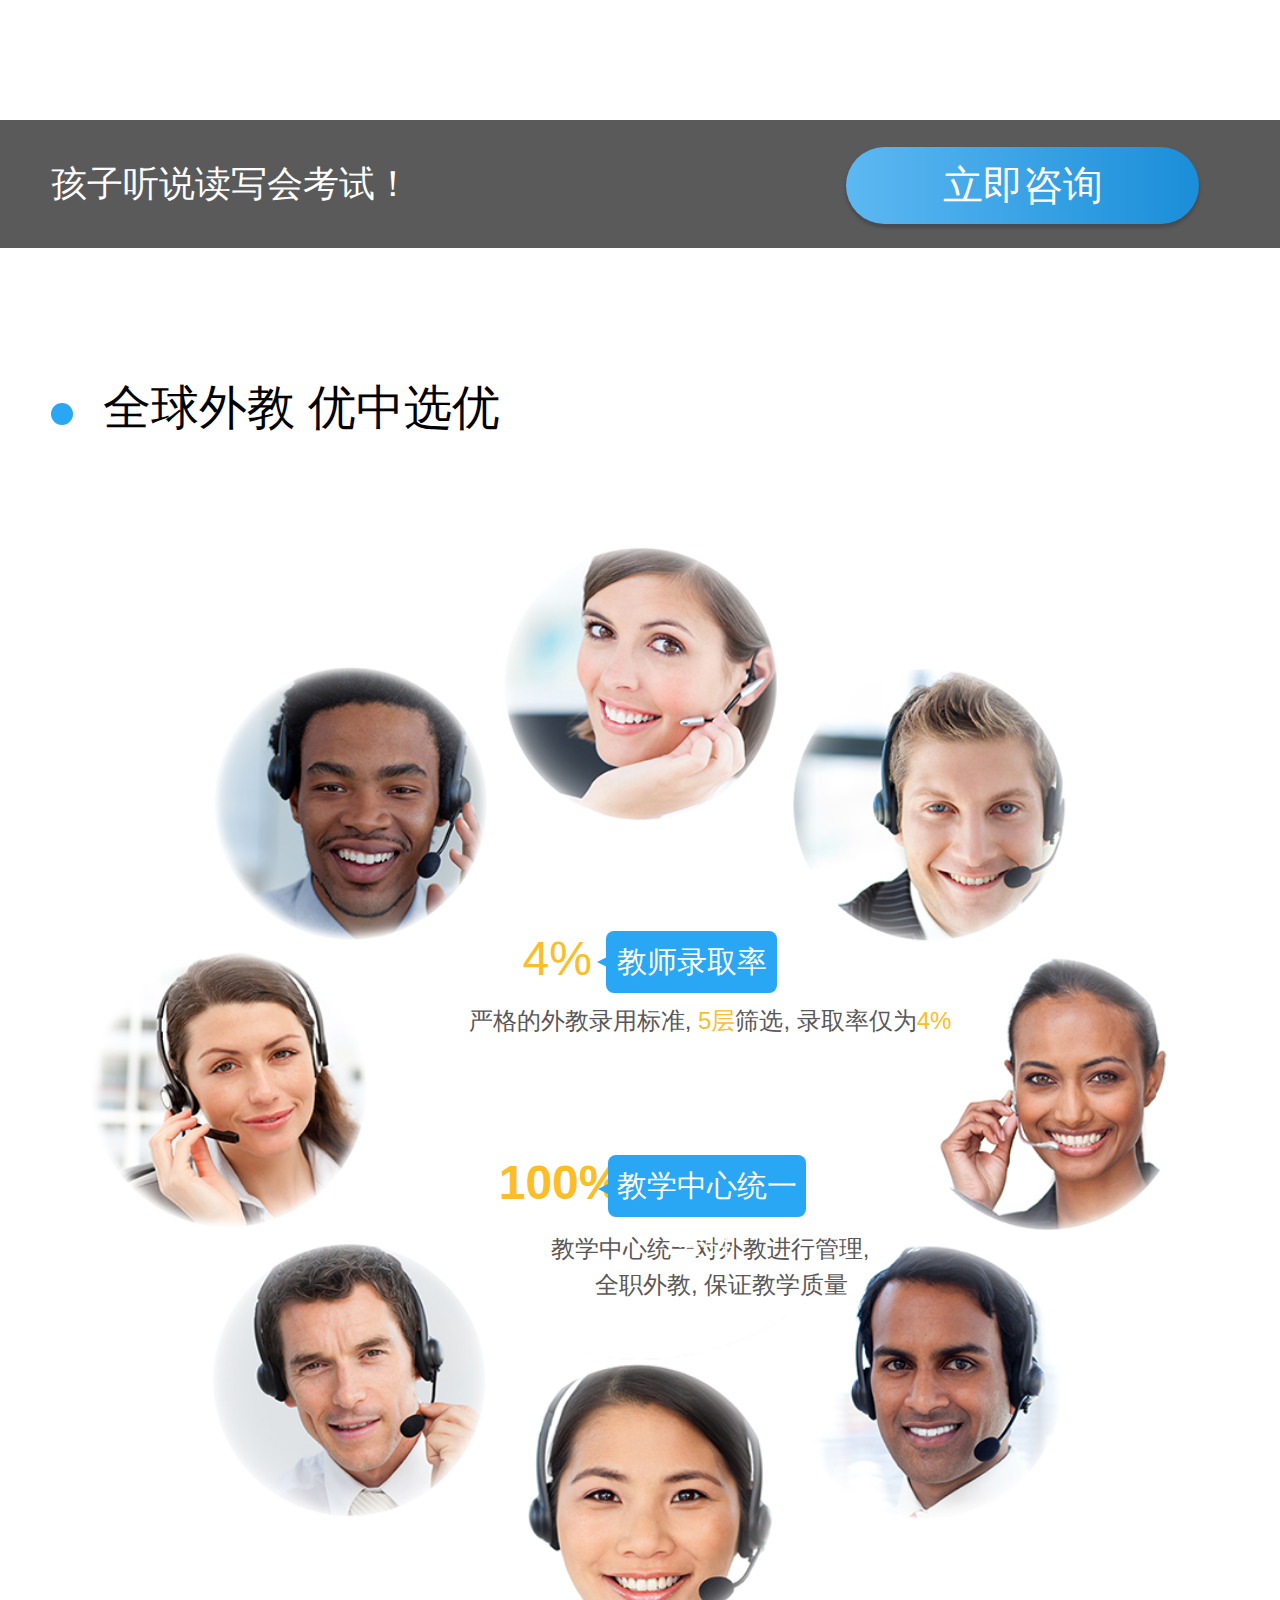
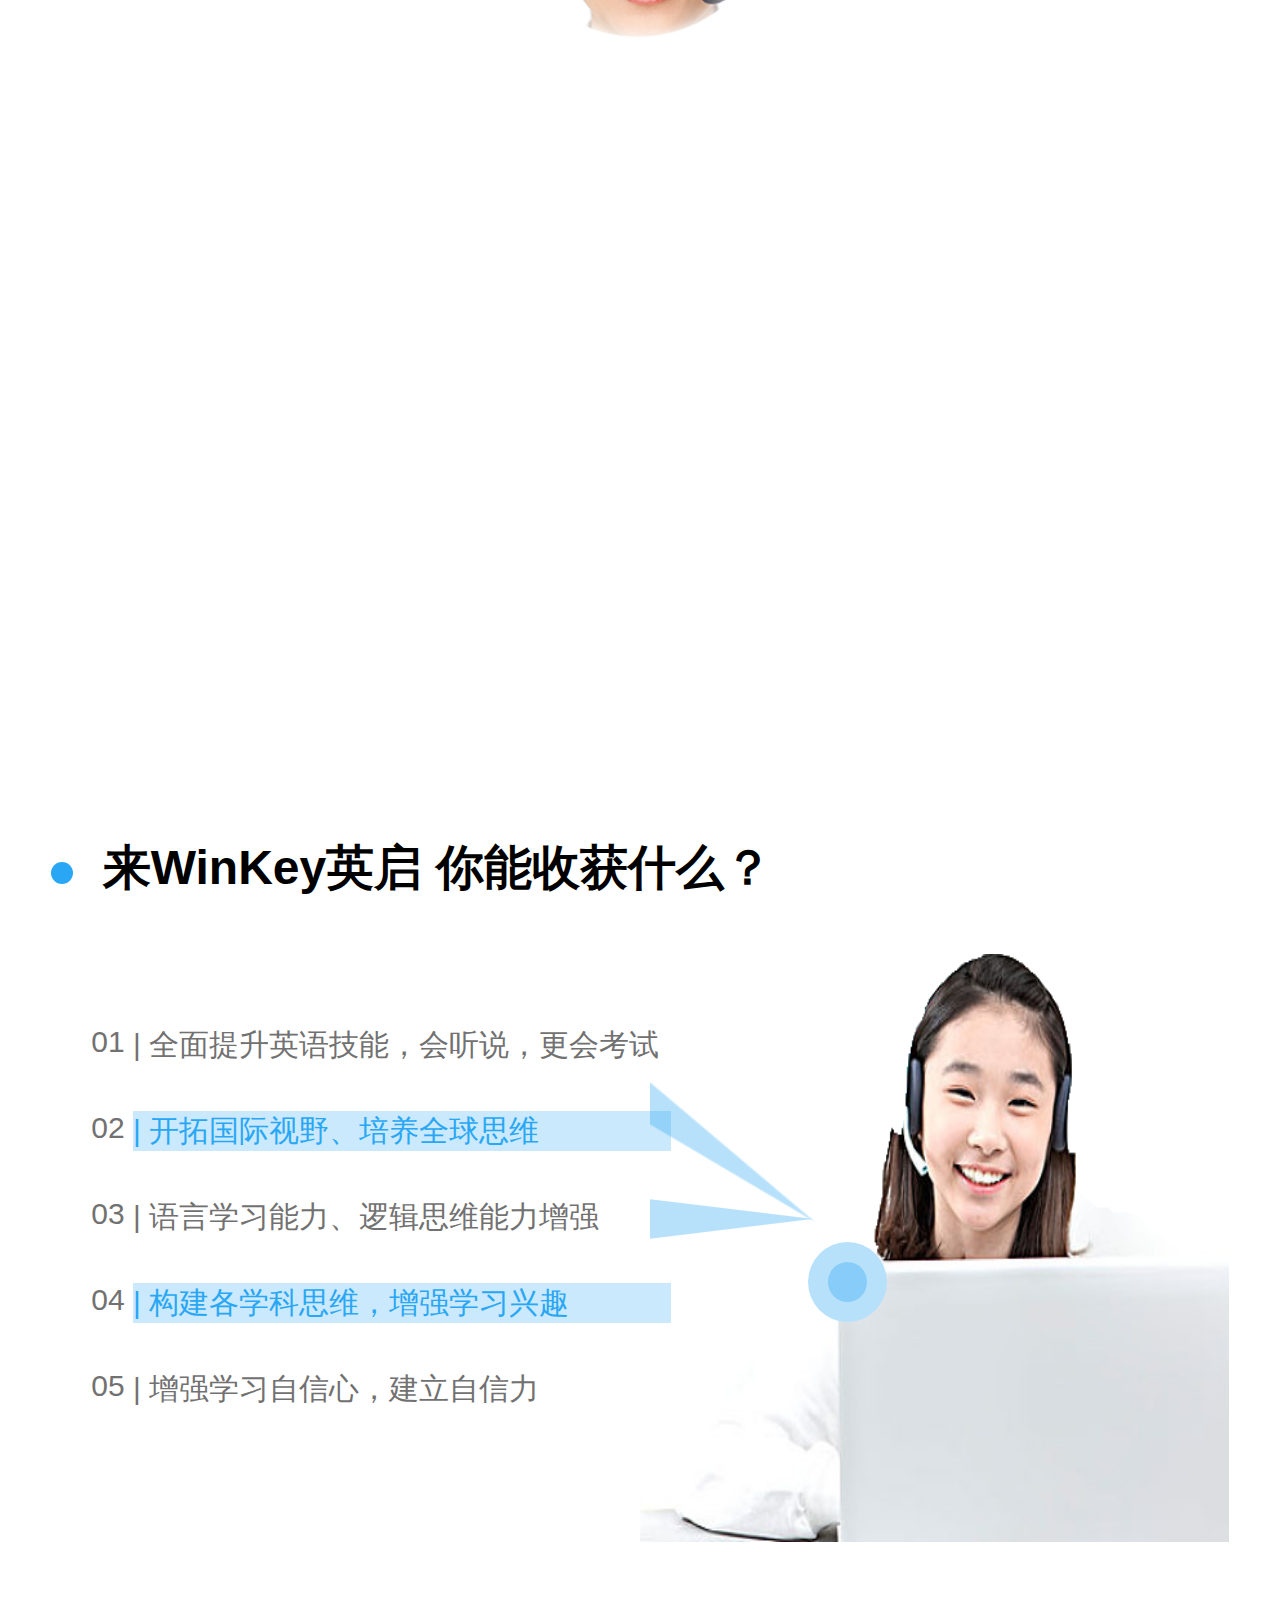
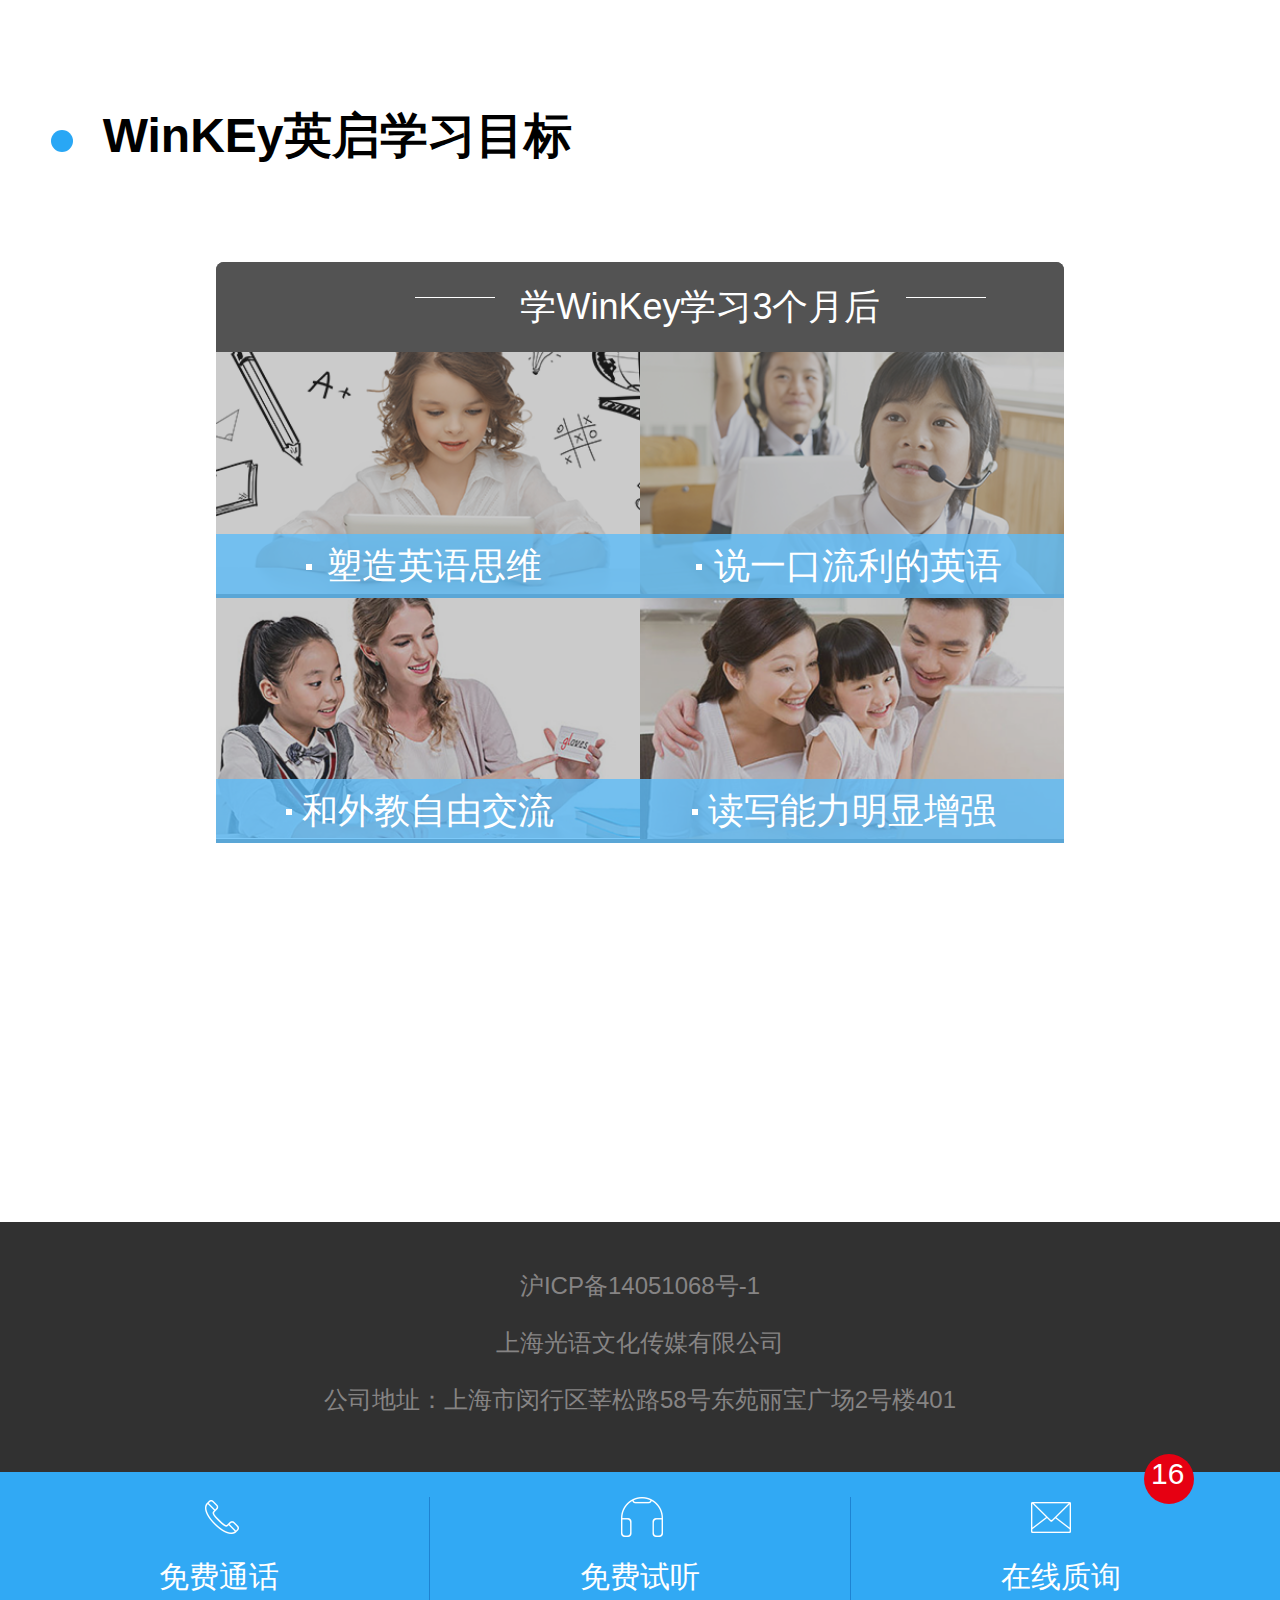
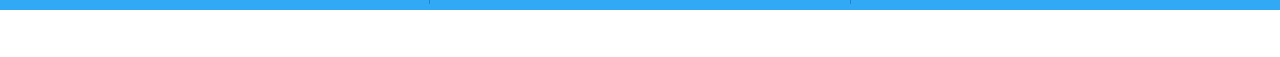
<file: WAP Browser/index.html>
<!DOCTYPE html>
<html>
<head><meta charset="utf-8">
      <meta name="viewport" content="width=device-width,initial-scale=1.0">
    <title></title>

    <link rel="stylesheet" type="text/css" href="css/index.css">

</head>
<body>





<div class="top">
    <div class="top_q">
        <div class="top_w">

            <div class="top_r  .clear">
                <img src="img/loog.png">
                <p>全球全职外教1对1</p>
            </div>

            <div class="line">
                <img src="img/loogs.png">
            <ul>
                <li>WinKey</li>
                <li>英启在线英语</li>
                <li>个性化教学+专属学习方案定制</li>
                <li>让孩子自信开口说英语!</li>
            </ul>

        <div class="get">
            <form>
                <input type="text" name="text" value="请输入孩子姓名">
                <input type="text" name="text" value="请输入家长电话">

            <a href="#">点 击 领 取<span>228元</span>免 费 试 听 课</a>
        </form>

            <div class="rety clear">
                <i class="ii"></i>
                <p>您将免费获得</p>
                <i class="i"></i>

            </div>

    <div class="get_Es">
        <div class="get_E .clear">
            <dl class="get_R">
                <dt>25分钟</dt>
                <dd>1对1外教课</dd>
            </dl>


            <dl class="get_T">
                <dt>1次</dt>
                <dd>英语水平测试</dd>
            </dl>


            <dl class="get_Y">
                <dt>1份</dt>
                <dd>英语学习报告</dd>
            </dl>


            <dl class="get_U">
                <dt>1套</dt>
                <dd>英语提升计划</dd>
            </dl>

                    </div>
                </div>
            </div>
        </div>
    </div>
</div>


    <div class="empty"></div>
        <div class="Learn">
            <div class="Learn_a">
                <span></span>
                <p>你的孩子为什么学不好英语？</p>
            </div>

            <ul>
                <li>哑巴式英语，张口磕磕巴巴，不敢自信去表达</li>
                <li>线下机构费时费钱，上课1小时，路上4小时</li>
                <li>中文老师教学，缺少英语学习环境</li>
                <li>大班教学，孩子学习效果差</li>
                <li>大多数线上机构为兼职老师教学，质量没保证</li>
            </ul>
        </div>


    <div class="inquiry">
        <div class="inquiry_q">
            <div class="inquiry_W">
                <p>孩子自信开口说话！</p>
                <a href="#">立即咨询</a>
            </div>
        </div>
    </div>

             <div class="exam">
                 <div class="exams">
                     <i></i>
                     <h2>为什么要让孩子来WinKey英启来学习?</h2>
                 </div>

                 <div class="examss">
                     <span>全球全职外教1对1+个性学习方案=孩子会听会说考试</span>
                 </div>
             </div>


    <div class="scheme">
        <div class="scheme_q">
            <div class="scheme_w">   
                  <dl>
                      <dt><img src="img/scheme-a.png"></dt>
                      <dd>全球外教全职教学</dd>
                  </dl>
                    
                  <dl>
                      <dt><img src="img/scheme-s.png"></dt>
                      <dd>完善的课程体系</dd>
                  </dl>
              </div>
                
                <div class="scheme_e">
                    <dl>
                        <dt><img src="img/scheme-d.png"></dt>
                        <dd>交际型教学模式</dd>
                    </dl>
                
                    <dl>
                        <dt><img src="img/scheme-f.png"></dt>
                        <dd>个性化学习方案</dd>
                    </dl>
                
                </div>   
            
                <div class="scheme_r">
                    <dl>
                        <dt><img src="img/scheme-g.png"></dt>
                        <dd>超值价格 超高性价比</dd>
                    </dl>
                
                    <dl>
                        <dt><img src="img/scheme-h.png"></dt>
                        <dd>公校保证 更具权威</dd>
                    </dl>
                
                    </div>
                </div>
            </div>
        </div>


        <div class="enroll">
            <div class="enroll_q">
                <div class="enroll_qw">
                    <div class="enroll_w">
                        <h3>孩子听说读写会考试！</h3>
                        <a href="#">立即咨询</a>
                 
                     </div>
                 </div>
             </div>

                <div class="prepotency">
                        <div class="prepotency_q">
                        <i></i>
                        <label>全球外教 优中选优</label>
                </div>


    <div class="Management">
        <div class="Management_q">
            <div class="qqq">
                <img src="img/pdsa.png">

                    <div class="Management_w">
                        <strong>4%</strong>
                            <em></em>
                            <h2>教师录取率</h2>
                            <p>严格的外教录用标准,  <span>5层</span>筛选,  录取率仅为<span>4%</span></p>
                        </div>

                        <div class="Management_e">
                           <p>教学中心统一对外教进行管理,</p>
                           <p>全职外教, 保证教学质量</p>
                           <strong>100%</strong>
                           <em></em>
                           <h5>教学中心统一管理</h5>
                    </div>
                </div>
            </div>

            <div class="Receiving">
                <div class="Receiving_q">
                    <div class="Receiving_w">
                        <div class="Receiving_a">
                            <i></i>
                            <h4>来WinKey英启 你能收获什么？</h4>
                        </div>

                    <div class="ving">
                        <ol>
                            <li> 01&nbsp;<span>|&nbsp;全面提升英语技能，会听说，更会考试</span></li>
                            <li> 02&nbsp;<span class="ving_a">|&nbsp;开拓国际视野、培养全球思维</span><i class="ving_z"></i></li>
                            <li> 03&nbsp;<span>| 语言学习能力、逻辑思维能力增强</span></li>
                            <li> 04&nbsp;<span class="ving_s">|&nbsp;构建各学科思维，增强学习兴趣</span><i class="ving_x"></i></li>
                            <li> 05&nbsp;<span>|&nbsp;增强学习自信心，建立自信力</span></li>
                        </ol>

                        <i class="W"></i>
                        <img class="box_z" src="img/ving.png">
                        <img class="box_x" src="img/ving_z.png">


                        <img class="box" src="img/box.png">
                            <i class="T"></i>
                    </div>
                </div>
            </div>
        </div>

            <div class="target">
                 <div class="target_q">
                    <div class="target_w">
                     <div class="target_e">
                         <i></i>
                         <h5>WinKEy英启学习目标</h5>
                     </div>


        <div class="mould">
            <div class="mould_q">
                <div class="sss">
                    <div class="sdsd">

                        <div class="mould_w">
                            <label></label>
                            <h2>学WinKey学习3个月后</h2>
                            <i></i>
                        </div>

                        <div class="moul">
                            <dl class="moul_v" >
                                <dt><img src="img/mould.png"></dt>
                                <dd><i></i><li>塑造英语思维</li></dd>
                            </dl>

                            <dl class="moul_b">
                                <dt><img src="img/mould_q.png"></dt>
                                <dd><i></i><li>说一口流利的英语</li></dd>
                            </dl>
                        </div>

                        <div class="moula">
                             <dl class="moul_n">
                                 <dt><img src="img/mould_w.png"></dt>
                                 <dd><i></i><li>和外教自由交流</li></dd>
                             </dl>


                             <dl class="moul_m">
                                 <dt><img src="img/mould_e.png"></dt>
                                 <dd><i></i><li>读写能力明显增强</li></dd>
                             </dl>


                                    </div>
                                </div>
                            </div>
                        </div>
                    </div>
                </div>
            </div>
        </div>

                <div class="bnt">
                    <div class="bont">
                        <div class="bont_Q">
                            <div class="bont_W">
                                <a href="#">沪ICP备14051068号-1</a>
                                <p>上海光语文化传媒有限公司</p>
                                <p>公司地址：上海市闵行区莘松路58号东苑丽宝广场2号楼401</p>
                            </div>
                        </div>
                    </div>


                    <div class="bonttm">
                        <div class="bonttom">
                            <a href="#"><img class="bottom_A" src="img/bnt.png">免费通话</a>
                            <a href="#"><img class="bottom_S" src="img/bnt_a.png">免费试听</a>
                            <a href="#"><img class="bottom_D" src="img/bnt_s.png">在线质询</a>
                            <p><span>16</span></p>
                            </div>
                        </div>
                    </div>
                </div>
            </div>
        </div>
    </div>

</body>
</html>
</file>
<file: About Us/css/index.css>
html, body {margin: 0px;padding: 0px;font-family: "Microsoft YaHei";min-width: 1200px;}
body {font-size: 14px;color:#000;margin: 0;padding: 0;}
ul,li{list-style: none;margin:0px;padding: 0px;}
dl,dd,dt{list-style: none;margin:0px;padding: 0px;}
a{text-decoration: none;}
a:hover{text-decoration: underline;}
input{outline: none;}
body {font-size: 14px;color:#000;margin: 0;padding: 0;}

.top{width: 100%;height: 70px;}
.topa{width: 1200px;height: 70px;margin: 0px auto;}
.tops{display: block;width: 126px;height: 31px;background-image: url("../img/top.png");background-size: 100% 100%;float:left;margin-top: 20px;}
.topd{float:left;height: 70px;margin: 0px;}
.topd li{padding: 0px 20px;height: 70px;float: left;line-height: 70px;}
.topd li a{height:30px;line-height: 30px;font-size:16px;color: #3e3a3a;display: block;margin-top: 25px;}

.topf a{border-bottom: 2px solid #2b9acd;padding-bottom: 2px;}
.top_left{display: block;width:103px;height: 23px;background-image: url("../img/top3.png");background-size: 100% 100%;float: right;margin-top: 30px;}
.top_left1{display: block;width: 98px;height: 36px;line-height: 36px;font-size: 16px;color: #ffffff;line-height: 36px;
    background-color: #f8b600;float: right;border-radius: 18px;text-align: center;margin: 20px 15px;}
.top_left2{font-size: 16px;color: #3e3a3a;float: right;display:block;width: 50px;height: 70px;line-height: 75px;text-align: center;}
.top a:hover{color: red;}
.content{width: 100%;height:529px;background-image: url(../image/right1.png);background-position: center center;background-repeat:no-repeat;}
.content1{width: 100%;height: 639px;background-image: url(../image/cent1.png);background-position: center center;background-repeat:no-repeat;}
.content2{width: 100%;min-height: 10px;height: auto;overflow: hidden;text-align: center;font-size:36px;color: #3e3a3a;padding-top: 95px;}
.content2{width: 100%;min-height: 10px;height: auto;overflow: hidden;text-align: center;font-size:36px;color: #3e3a3a;padding-top: 95px;}*/
.content2 label{color: #29a7f5}
.content3{width: 1000px;height:285px;margin: 115px auto 0px auto;font-size: 22px;color: #fff;line-height: 40px;}
.content4{width: 100%;height:346px;background-image: url(../image/neno.png);background-position: center center;background-repeat:no-repeat;padding-top: 100px;}
.content4 ul{width: 900px;height: 300px;margin: 0px auto 0px auto;}
.content4 ul li{width:233px;height: 300px;float: left;margin-right: 100px;}
.content4 ul li:last-child{margin-right: 0px;}
.content4 ul li span{display:block;width: 100%;font-size: 43px;color: #29a7f5;text-align: center;margin: 58px 0px 20px 0px;}
.content4 ul li label{display:block;width: 100%;font-size:25px;color: #fff;text-align: center;line-height: 40px;}


.display{width: 100%; height:978px;background-image: url(../image/text.png);background-position: center center;background-repeat:no-repeat;} 
.athCenter{width: 1200px;height: 978px;margin: 0px auto;}
.display1{width: 1200px;height:333px;margin:100px auto;}
.display2{width:594px;height: 331px;display: block;float:left;position: relative; }
.display2 img{display: block;width: 100%;height: 100%;border-radius: 15px;}
.display2 span{display: block;position: absolute;left: 0px;height:50px;line-height: 50px;border-radius: 0px 0px 15px 15px;
    font-size: 18px;text-indent: 30px; right: 0px;bottom: 0px;color: #fff;background-color: rgba(0,0,0,0.7);}
.display3{width:510px;height: 331px;float: right;border-radius: 10px;background-color: #eeeeee;padding: 0px 40px; }
.display4{padding:40px 0px 30px 0px;min-height: 10px;height: auto;overflow: hidden;}
.display4 span{color: #3e3a3a;font-size: 30px;display: block;width:130px;float:left;}
.display4 a{display: block;float: right;width: 100px;text-align: right;font-size: 18px;color: #fd2a02;margin-top: 10px;}
.display3 ul{width: 100%;min-height: 10px;height: auto;overflow: hidden;}
.display3 ul li{width: 100%;min-height: 10px;height: auto;overflow: hidden;}
.display3 ul li a{display: block;width: 100%;height: auto;overflow: hidden;font-size: 17px;color: #3e3a3a;line-height:45px;}
.display3 ul li a:hover{color: #f00;}
.display4{padding:40px 0px 30px 0px;min-height: 10px;height: auto;overflow: hidden;}
.display4 span{color: #3e3a3a;font-size: 30px;display: block;width:130px;float:left;}
.display4 a{display: block;float: right;width: 100px;text-align: right;font-size: 18px;color: #fd2a02;margin-top: 10px;}

.bottom1{width: 1200px;height: 570px;padding:50px 0px 30px 0px;margin: 0px auto;}
.bottom{width: 100%;min-height: 10px;height: auto;overflow: hidden;background-color: #169ddf;}
.bottom2{width: 100%;min-height: 10px;height: auto;overflow: hidden;}
.bottom2 dl{width:140px;float:left;margin-right:50px;}
.bottom2 dl dt{width: 100%;height: 30px;font-size: 18px;color: #ffffff;margin-bottom: 28px;}
.bottom2 dl dd{width: 100%;height: 30px;font-size: 18px;color: #ffffff;}
.bottom2 dl dd a{font-size:14px;color:#fff;float:left;margin-right:10px;}
.bottom2 dl dd a:last-child{margin-right: 0px;}
.bottom3{display: block;width:166px;height: 172px;background-image: url("../image/bottom1.png");background-size: 100% 100%;
    float:left;margin-right:94px; margin-top: 52px;}
.bottom4{margin-top: 52px;}
.bottom5{width:180px;float: right;min-height: 10px;height: auto;overflow:hidden;margin-bottom: 210px;}
.bottom5 span{font-size: 24px;color: #fff;}
.bottom5 a{display: block;width:180px;height: 40px;background-color: #fff;color: #2b9acd;font-size: 16px;text-align: 
    center;line-height: 40px;border-radius:5px;margin: 30px 0px; }
.bottom5 img{display: block;width: 138px;height: 138px;float: right; margin-right: 23px;}
.bottom6{width: 100%;min-height: 10px;height: 322px;overflow:hidden;text-align: center;font-size: 14px;color: #fff;line-height: 30px;margin-top: -170px;}
.bottom6 a{color: #fff;}

.bottom_spnk{ z-index: 999; bottom: 0px;left: 0px;right: 0px; position: fixed;width: 100%;height:232px;
    background-image: url("../image/cvt.png");background-position: center center;background-repeat:no-repeat; }
.bottom_pink{width: 1200px;margin: 0px auto;padding: 102px 0px 0px 0px;margin-top: 74px;}
.bottom_pink a{display: block;width: 140px;height: 45px;color: #fff;text-align: center;line-height: 45px;
    background-color: #29a7f5;float: right;border-radius: 22px;font-size:18px; }
.bottom_pink input{border:none; width:250px;height: 45px;border-radius: 22px;background-color: #fff;
    text-indent: 20px;line-height: 45px;font-size: 24px;float: right;margin-right: 20px; }
.fCenter{width: 1200px;height: 570px;padding:50px 0px 30px 0px;margin: 0px auto;}
</file>
<file: special/css/index.css>
html {font-size: 16px;}
h1, h2, h3, h4, h5, p, body, ul, input, dl, dd, span, form, ul {margin: 0; padding: 0; font-family: Helvetica Neue, Helvetica, Arial, sans-serif;}
li, strong {list-style: none;}
i {  font-style: normal}
a {text-decoration: none;}
img {border: none;}
a:hover {text-decoration: none;}


.swiper-container { width: 100%; height: 100%; display: flex;}
swiper-container img { width: 100%;}
.swiper-slide { font-size: 18px; background: #fff; display: -webkit-box; display: -ms-flexbox; display: -webkit-flex; display: flex;display: none;}

.heiddn { width: 100%; height: 23px; background: #fff; visibility: visible; border-bottom: 1px solid #efefef; position: absolute; top: 72%; z-index: -1;}
.sheiddn {width: 100%;height: 18.5rem;background: #fff;position: absolute;top: 72%;z-index: -1; box-shadow: 0 22px 36px -20px #ccc;visibility: hidden;}

.tunf {position: absolute;width: 70%;height: 17rem;z-index: 1;visibility: hidden;}
.uml a {color: #000000;}
.uml a:hover {color: #00a8b1;}
#tunf li { line-height: 35px;font-weight: normal;font-size: 16px}
.ingl {position: absolute;width: 100%;height: 17rem;}
.uml li {width: 100%;line-height: 30px;}
.ingl img { width: 0%;}
.mnsp {height: auto;position: absolute;display:none;font-size: 12px;line-height: 16px;font-weight: normal;bottom: -8px;}
.ingl p {width: 100%;height: 100%;}
.heads {width: 100%;height: 5.1878rem;position: relative;z-index: 9;box-shadow: 0 0 46px 4px #ccc;border-bottom: 1px solid #efefef;}
.ting {width: 184px;height: 32px;position: absolute;top: 31.6%;left: 2.7%;}
.spam {position: absolute;top: 38%;right: 5%;font-weight: bold;font-size: 18px;width: 84px;display: flex;justify-content: space-between;}
.spam img {cursor: pointer;}

.meads { width: 42.9%; height: auto; position: absolute; left: 50%; margin-left: -21.45%; }
.tons {width: 100%;height: 5.1875rem;display: -webkit-flex;-webkit-justify-content: space-between;visibility: hidden;}
.meads li {line-height: 5.1875rem;font-weight: bold;font-size: 18px;}
.heads a {color: #000000;}
.heads a:hover { color: #00a8b1;}

.Gps {margin-top: -6.5%;width: 100%;height: 25rem;display: flex;-webkit-justify-content: space-between;}
.Gp {width: 57px;height: 57px;border: 1px solid #38bac1;background: #ccedef;border-radius: 50%;z-index: 1;}
.Gp span {color: #fff;font-size: 30px;text-align: center;line-height: 52px;font-weight: 900;}
.Gb {width: 57px;height: 57px;border: 1px solid #38bac1;background: #99dce0;border-radius: 50%;z-index: 1;}
.Gb span {color: #fff;font-size: 30px;text-align: center;line-height: 52px;font-weight: 900;}
.Kroup {width: 100%;height: 32.4rem;position: relative;top: 17.5rem;text-align: center;}
.sto {font-weight: bold;font-size: 116px;}
.Kroup p {font-size: 32px;}
.Idv {width: 100%;height: auto;display: flex;-webkit-justify-content: center;}
.ids { width: 8.5%; height: 6px; display: flex; -webkit-justify-content: space-between;}
.ids span {width: 37px;height: 2px;background: #fff;}

.showcase {width: 100%;height: auto;position: relative;display: flex;-webkit-justify-content: space-between;}
.showcase_M { height: 40.435rem;}
.showcase_N {width: 100%;height: 37.435rem;}

.show {margin-left: 2.5rem;color: #2a313e;margin-top: 153px;cursor: pointer;}
.show p {font-size: 18px;border-bottom: 1px solid #00a8b1;width: 8.7%;height: 32px;text-align: center;line-height: 32px;}
.show h2 {margin-top: 13px;font-size: 46px;font-weight: bold;}
.show dl {margin-top: 28px;width: 100%;height: 15rem;}
.show dt {font-size: 24px;font-weight: bold;}
.show dd {  margin-top: 4px;}
.show span {display: block;width: 37px;height: 2px;margin-right: 2px;background: #2a313e;margin-top: 20%;}
.shoe {position: absolute;margin-top: -19%;width: 100%;height: 25rem;display: flex;-webkit-justify-content: space-between;}
.showd {cursor: pointer;text-align: center;line-height: 47px;opacity: 0.4;width: 57px;height: 57px;border: 1px solid #2b6568;
    background: #38bac1;border-radius: 50%;z-index: 1;}
.showd span {color: #fff;font-size: 30px;text-align: center;line-height: 52px;font-weight: 900;margin-left: -3px;}
.shows {cursor: pointer;width: 57px;height: 57px;border: 1px solid #38bac1;background: #99dce0;border-radius: 50%;z-index: 1;}
.shows span {color: #fff;font-size: 30px;text-align: center;line-height: 52px;font-weight: 900;margin-left: 16px;}

.btn {width: 100%;height: auto;}
.btn_R { width: 9.5rem; border-bottom: 2px solid #00a8b1; margin: 0 auto; padding-top: 68px;}
.btn_R p {font-size: 38px;font-weight: bold;text-align: center;widows: 100%;height: 59px;line-height: 59px;}
.s { width: 35%; display: flex; -webkit-justify-content: space-between;}
.b { display: flex;-webkit-justify-content: center;}
.b dd {position: relative;font-size: 24px;background-size: 100% 100%;height: 50px;line-height: 50px;}
.btn i { cursor: pointer; display: block; width: 100px; height: 34px; border: 1px solid #00a8b1; margin: 0 auto;
     line-height: 34px; text-align: center; color: #2a313e; font-size: 14px; margin-top: 60px;}
.btn i:hover { background: #38bac1;color: #fff;}
.btnTian {text-align: center;}
.btnTian span { font-weight: bold;}
.b dd img { position: absolute;top: 24px;left: -14px;}
.btnTian dl {margin-top: 54px;}
.btnJin { margin-left: 8.5%;}
.btnJin span { font-weight: bold;}
.btnJin dl {margin-top: 90px;}

.btn_C {width: 100%;height: 58.875rem;background: #efefef;margin-top: 62px;}
.psd {cursor: pointer;display: block;width: 100px;height: 34px;border: 1px solid #00a8b1;margin: 0 auto;
    line-height: 34px;text-align: center;color: #2a313e;font-size: 14px;margin-top: 96px;}
.psd:hover { background: #38bac1; color: #fff;}
.xinwen {width: 9.5rem;border-bottom: 2px solid #00a8b1;margin: 0 auto;padding-top: 104px;}
.xinwen p { color: #2a313e; font-size: 38px; font-weight: bold; text-align: center;}
.imga { width: 100%; height: auto; background: pink; margin-top: 92px; display: flex; -webkit-justify-content: space-between;}

.dian { width: 100%; height: 18.75rem; background: #2a313e; display: flex; -webkit-justify-content: space-between; position: relative;margin-top: 90px;}
.lefti {color: #fff;font-size: 10px;margin-left: 45px;}
.lefti ul {margin-top: 7rem;font-weight: bold;}
.lefti ul li:last-child {margin-top: 18px;}

.center { color: #fff; display: flex; -webkit-justify-content: space-between; position: relative; width: 14%; margin-left: -9%;}
.center p {position: absolute;left: 46%;top: 15px;}
.center li {cursor: pointer;display: block;width: 28px;height: 28px;background: #fff;border-radius: 50%;}
.center li:nth-child(1):hover {background: url(../img/d1.png) no-repeat #fff 7px;}
.center li:nth-child(2):hover {background: url(../img/x1.png) no-repeat #fff 6px;}
.center li:nth-child(3):hover {background: url(../img/w1.png) no-repeat #fff 6px;}
.center li:nth-child(4):hover {background: url(../img/b1.png) no-repeat #fff 6px;}
.center li:nth-child(1) {background: url(../img/d.png) no-repeat #fff 7px;}
.center li:nth-child(2) {background: url(../img/x.png) no-repeat #fff 6px;}
.center li:nth-child(3) {background: url(../img/w.png) no-repeat #fff 6px;}
.center li:nth-child(4) {background: url(../img/b.png) no-repeat #fff 6px;}
.center ul {display: flex;-webkit-justify-content: space-between;position: absolute;margin-top: 126px;width: 100%;text-align: center;}
.center span {left: 38%;top: 80px;position: absolute;}
.righti {margin-top: 7rem;margin-right: 50px;}

.bb {position: absolute;width: 100%;height: auto;margin: 0 auto;border-bottom: 1px solid #fff;text-align: center;line-height: 58px;display: none; margin-top: 55%;left: 0;}
.bb p {color: #fff;font-size: 24px;color: #fff;font-size: 24px;width: 100%;top: -55px;left: 0;}
.bbs {position: absolute;width: 100%;height: auto;margin: 0 auto;border-bottom: 1px solid #fff;text-align: center;line-height: 42px;display: none; margin-top: 32%;left: 0;}
.bbs img { margin-top: -15px;}

.qu_g { width: 100%; height: auto; margin-top: 68px;display: none;}
.qu_n { width: 62.5%; height: auto; margin: 0 auto; text-align: center;}
.qu_n h2 {font-size: 38px;border-bottom: 2px solid #00a8b1;width: 154px;margin: 0 auto;height: 59px;line-height: 59px;}
.qu_n i {font-style: normal;}
.qu_n ul {width: 100%;margin: 0 auto;margin-top: 92px;}
.qu_n ul li {font-size: 30px;color: #2a313e;height: 55px;line-height: 55px;}
.spm {margin-top: 5px;position: absolute;margin-left: -30px;width: 30px;height: 48px;}
.spmn {margin-top: 5px;position: absolute; margin-left: -2px;width: 30px; height: 48px;}

.ely {padding-top: 124px;display: flex;justify-content: space-around;}
.ely strong {font-size: 29px;color: #2a313e;}
.ely img {width: 100%;height: 100%;}
.ely span { width: 104px; display: block; margin: 0 auto; position: relative; top: -19px;}
.ely p {width: 500px;height: 1px;background: #000000; margin-top: 12px;}
.mfd {margin-left: -10px;margin-top: 1.5px;cursor: pointer;}
.mfs {margin-right: -10px;margin-top: 1.5px;cursor: pointer;}

.swiper-button-prev, .swiper-container-rtl .swiper-button-next {left: 10px; right: auto}
.swiper-button-prev, .swiper-container-rtl .swiper-button-next p {cursor: pointer;text-align: center;line-height: 47px;width: 57px;height: 57px;
    border: 1px solid #1fb1b9;background: #a6faff;border-radius: 50%;z-index: 1;background: rgba(191, 224, 226, 0.7);}
.swiper-button-prev, .swiper-container-rtl .swiper-button-next span {color: #fff;font-size: 30px;text-align: center;line-height: 52px;font-weight: 900;margin-left: 47px;}
.swiper-button-next, .swiper-container-rtl .swiper-button-prev {right: 10px; left: auto}
.swiper-button-next, .swiper-container-rtl .swiper-button-prev p {cursor: pointer;cursor: pointer;width: 57px;height: 57px;border: 1px solid #38bac1;
    background: #99dce0;border-radius: 50%;z-index: 1;}
.swiper-button-next, .swiper-container-rtl .swiper-button-prev span {color: #fff;font-size: 30px;text-align: center;line-height: 52px;font-weight: 900;
    position: absolute;right: 50px;}
.swiper-container {width: 100%;height: 100%;margin-left: auto;margin-right: auto;}
.swiper-slide {font-size: 18px;background: #fff;display: -webkit-box;display: -ms-flexbox;display: -webkit-flex;display: flex;}

.lko{ width: 100%;height: auto;}
.lko img{width: 50%;height: 100%;}
.lko_b { display: flex; justify-content: space-between; width: 100%; margin: 0 auto; position: relative;}
.lko_m { margin-left: 52%;position: absolute;width: 50%;height: auto;}
.lko_m p {width: 72px; border-bottom: 1px solid #00a8b1; height: 32px; line-height: 32px; padding-top: 16%;}
.lko_m h2 {margin-top: 23px;}
.lko_m dl {margin-top: 32px;}
.lko_m dd {height: 28px;line-height: 36px;}
.lko_m dt {height: 36px;line-height: 36px;font-size: 24px;}

.t {width: 675px;height: 82px;display: flex;justify-content: space-between;background: rgba(250, 250, 250, 0.8);margin: 0 auto;margin-top: 5%;}
.ts {text-align: center;width: 78px;padding-top: 3%;border-right: 2px solid #000;}
.ts p { font-size: 24px;}
.ts span {font-size: 12px;}

.l {width: 84%;}
.l dl {margin-top: 3%;}
.l dt {font-size: 10px;}
.l dd {font-size: 16px;}

.brns { cursor: pointer; display: block; width: 100px; height: 34px; border: 1px solid #00a8b1; margin: 0 auto;
     line-height: 34px; text-align: center; color: #2a313e; font-size: 14px; margin-top: 98px;}
.brns:hover {background: #38bac1;color: #fff}
.swiper-slide strong {top: 53%;color: #fff;position: absolute;z-index: 99;left: 23.8%;font-size: 72px;}

#tunf li {line-height: 35px;font-weight: normal;font-size: 16px}
#tunfs li {line-height: 35px;font-weight: normal;font-size: 16px}
#tunfd li {line-height: 35px;font-weight: normal;font-size: 16px}
#tunfm li { line-height: 35px; font-weight: normal; font-size: 16px}
#tunfl li {line-height: 35px;font-weight: normal;font-size: 16px}
.tunf {position: absolute;width: 70%;height: 17rem;z-index: 1;visibility: hidden;}
.tunfs {position: absolute;width: 16%;height: 17rem;z-index: 1;visibility: hidden;}
</file>
<file: special/css/style.css>
﻿
.banner {padding-top: 80px;overflow: hidden;}

.banner h1 {font-size: 36px;text-align: center;font-weight: normal;}

.banner h2 {font-size: 18px;color: #535353;text-align: center;font-weight: normal;margin: 20px 0 60px;}

.banner .swiper {width: 1200px;margin: 0 auto;position: relative;}

.current-swiper {width: 888px;height: 470px;border-radius: 10px;margin: 0 auto;box-shadow: 0 0 20px rgba(0, 0, 0, 0.05);position: relative;z-index: 99;}

.left-swiper {position: absolute;left: -79%;top: 42px;z-index: 1;}

.right-swiper {position: absolute;right: -79%;left: auto;top: 42px;z-index: 1;}

.nocurrent-swiper {width: 888px;height: 388px;border-radius: 8px;box-shadow: 0 0 20px rgba(0, 0, 0, 0.05);}

.nocurrent-swiper:before {position: absolute;top: 0;left: 0;width: 100%;height: 100%;background: rgba(237, 240, 240, 0.9);z-index: 99;}

.slide1 {background: url(../img/shou.png) no-repeat #e2e3e8;background-size: 100% 100%;}

.slide2 {background: url(../img/s.png) no-repeat#f0faf9;background-size: 100% 100%;}

.slide3 {background: url(../img/t.png) no-repeat #fff;background-size: 100% 100%;}

.title {padding-top: 70px;margin-left: 45px;height: 29px;line-height: 29px;font-size: 18px;color: #666;}

.nocurrent-swiper .title {padding-top: 44px;margin-left: 30px;font-size: 16px;height: 25px;line-height: 25px;}

.name {margin-left: 45px;height: 55px;display: inline-block;position: relative;line-height: 55px;padding-bottom: 9px;padding-right: 55px;
	border-bottom: 1px solid #dddddd;font-size: 36px;color: #333;}

.nocurrent-swiper .name {height: 46px;line-height: 46px;font-size: 30px;padding-right: 46px;margin-left: 30px;}

.name:before {content: '';position: absolute;width: 30px;height: 30px;right: 10px;top: 0;bottom: 0;margin: auto;
	background: url(../images/curr_sectbg.png) no-repeat center center;}

.nocurrent-swiper .name:before {width: 26px;height: 26px;background-size: 100% 100%;}

.detail {margin-left: 45px;	width: 275px;	margin-top: 30px;	padding-right: 5px;	line-height: 24px;	color: #bbb;font-size: 14px;}

.nocurrent-swiper .detail {font-size: 12px;line-height: 20px;width: 235px;margin-left: 30px;}


.swiper-button-next {background: #99dce0d9;}
</file>
<file: WAP Browser/css/index.css>
html{font-size:16px; }
body,ul,li,input,dl,dt,dd,h1,h2,h3,h4,h5,h6,p,i{margin: 0;padding: 0; font-family:Arial, Helvetica, sans-serif }
li{list-style: none;}
h1,h2,h3,h4,h5,strong{font-weight:normal;font-size:12px;}
input{border:none;}
a{text-decoration: none;}
input{outline: none;}


.top{width: 100%;height: auto;}
.top_q{display: -webkit-flex; width:100%;height:auto;margin: 0 auto;}
.top_w{width: 100%;height: 104.75rem;background: #3badf3;}
.top_r{padding-top: 2.1875rem;width: 92%;height: 7.1875rem;overflow: hidden;margin: 0 auto;}
.top_r p{letter-spacing: 4px;margin-top:0.188rem;width: 39.2%;height: 4.625rem;float: right;background-color: #fff;
    border-radius: 0.5625rem;text-align: center;line-height: 4.625rem;color: #29a7f5;font-size: 42px;}
    
.line{width: 92%;height:46.875rem;margin: 0 auto;position: relative;}
.line ul{position: absolute;right: 0;bottom: 42%;text-align:right; color: #fff;}
.line  ul li:nth-child(1){font-size: 5rem;font-weight: bold;}
.line  ul li:nth-child(2){font-size: 5rem;margin-top: 0.625rem;font-weight: bold;}
.line ul li:nth-child(3){font-size: 2.19rem;margin-top:4.9rem;}
.line  ul li:nth-child(4){font-size: 2.19rem;margin-top:0.625rem;}

.get{text-align: center;width:100%;height: 74.375rem;background: #fff;position: absolute;margin-top: -3%;border-radius: 35px;}
.get input:nth-child(1){margin-top: 5.19rem;width:82.6%;height: 8.375rem;border-radius: 25rem;padding-left: 4rem;
	color: #cfcfcf;border:0.0625rem solid #a0a0a0;font-size: 2.323rem;    box-sizing: border-box}
.get input:nth-child(2){margin-top:2.625rem;width:82.6%;height: 8.375rem;border-radius: 25rem;padding-left: 4rem;
	color: #cfcfcf;border:0.0625rem solid #a0a0a0;font-size: 2.323rem;    box-sizing: border-box}
.get a{display: inline-block;width: 82.6%;height: 8.375rem;background: #39a1e4;text-align: center;line-height: 8.375rem;
	border-radius: 25rem;font-size: 2.938rem;color: #fff;margin-top:2.625rem;box-shadow: 0px 3px 3px 1px #cacaca;
	background: -webkit-linear-gradient(left,#5eb9f2,#3ba3e4,#1a8ed8);}
.get span{color: #fcbd26;letter-spacing: 1px; font-weight: bold;}
.get a:hover{background: #5cb8f1;color: red;}

.rety{width: 69%;height: 6.625rem;margin-top: 0;display: -webkit-flex;-webkit-justify-content: space-around;margin: 0 auto;padding: 0; margin-top: 3%;}
.rety p{margin-top: 4.55rem;font-size: 36px;}
.rety i{width: 18.8%;height: 1px;border-bottom:1px solid #313131;margin-top: 8%;}
.rety .ii{margin-left: 12.5%;}

.get_Es{ box-shadow: 0px 3px 3px 1px #cacaca;border-radius: 0 0 35px 35px;height:26.375rem;padding-top: 23px;margin-top: 0;display: -webkit-flex;-webkit-justify-content: space-around;width: 100%;}
.get_E dl{width: 6.75rem;height: 10.5rem;}
.get_E dt{font-size: 30px;margin-top: 6.5rem;}
.get_E dd{font-size: 18px;}
.get_R{background:url(../img/leid.png) top  no-repeat;float: left;}
.get_T{background:url(../img/leidd.png) top  no-repeat;float: left;}
.get_Y{background:url(../img/leidf.png)top  no-repeat;float: left;}
.get_E .get_U {background:url(../img/leidg.png) top no-repeat;float: left;}
.get_E{ height: 26.375rem; margin-top: 160px;display: -webkit-flex;-webkit-justify-content: space-around;width: 100%;}

.clear:after{content:'';display:block;clear:both;height:0;/*overflow:hidden;visibility:hidden;*/}
.clear{zoom:1;}
.empty{width: 100%;height:30.8125rem ;}
.Learn{width: 92%;height: auto;margin: 0 auto;}
.Learn_a{width: 100%;height: 5.375rem;}
.Learn ul{text-align: center;margin: 0 auto;width: 100%;height: 47.315rem;}
.Learn li{line-height: 6.25rem;width: 100%;height: 6.25rem;margin-top: 0.93rem;}
.Learn li:nth-child(1){
	background: -webkit-linear-gradient(
		left,rgba(241,249,254,0),rgba(202,233,252,1),rgba(202,233,252,1),rgba(202,233,252,1),rgba(202,233,252,1),
		rgba(202,233,252,1),rgba(241,249,254,0));
        font-size: 2.25rem;color: #2ea9f4;
    }
.Learn li:nth-child(2){
		background: -webkit-linear-gradient(
		left,rgba(248,248,248,0),rgba(238,238,238,1),rgba(238,238,238,1),rgba(238,238,238,1),
		rgba(238,238,238,1),rgba(248,248,248,0));
	    font-size: 2.25rem;
        color: #9fa0a0;
    }
.Learn li:nth-child(3){
	background: -webkit-linear-gradient(
		left,rgba(241,249,254,0),rgba(202,233,252,1),rgba(202,233,252,1),rgba(202,233,252,1),rgba(202,233,252,1),
		rgba(202,233,252,1),rgba(241,249,254,0));
	    font-size: 2.25rem;
	    color: #2ea9f4;
    }
.Learn li:nth-child(4){
	background: -webkit-linear-gradient(
		left,rgba(248,248,248,0),rgba(238,238,238,1),rgba(238,238,238,1),rgba(238,238,238,1),
		rgba(238,238,238,1),rgba(248,248,248,0));
	    font-size: 2.25rem;
	    color: #9fa0a0;
    }
.Learn li:nth-child(5){
	background: -webkit-linear-gradient(
		left,rgba(241,249,254,0),rgba(202,233,252,1),rgba(202,233,252,1),rgba(202,233,252,1),rgba(202,233,252,1),
        rgba(202,233,252,1),rgba(241,249,254,0));
        font-size: 2.25rem;color: #2ea9f4;
    }
.Learn_a span{display: inline-block;width: 22px;height: 22px;background: #29a7f5; border-radius: 50%;}
.Learn_a p{font-size:48px;display: inline-block; margin-left: 24px;   font-weight: bold;}


.inquiry{width: 100%;height: 17.25rem;}
.inquiry_q {width: 100%;height: 8.625rem; background: #5a5a5a;}
.inquiry_W{display: -webkit-flex;-webkit-justify-content:space-between;width: 92%;height: 8.625rem;margin: 0 auto;}
.inquiry_W p{margin-top: 3rem;margin-left: 1.5%;font-size: 36px;color: #fff;}
.inquiry_W a{margin-right: 2.5%;margin-top:2rem;line-height: 4.813rem;border-radius: 50px;display: inline-block;
    width: 30%;height: 4.813rem;color: #fff;font-size: 40px;text-align: center;
    box-shadow: 0px 3px 3px 1px #4a4b52;background: -webkit-linear-gradient(left,#60baf3,#4eafec,#39a2e4,#39a2e4);}
.inquiry_W a:hover{background: #5db8f2;color: pink;}

.exam{width: 100%;height: auto;}
.exams{width:92%;height: 5.5rem;margin: 0 auto;}
.exams i{display: inline-block;width: 22px;height: 22px;border-radius: 50px;background: #29a7f5;margin-top: 1.5rem;}
.exams h2{margin-top: -50px;font-size: 48px;margin-left: 2.5%;}
.examss {width: 92%;height: 7.5rem;margin: 0 auto;margin-top: -0.5rem;}
.examss span{float: none;font-size: 32px;color: #595757;margin-left: 4%;margin-top: -0.5rem;}
.scheme{width: 100%;height: auto;}

.scheme_q img{width: 100%;}
.scheme_q{width: 92%;height: 88.563rem;margin: 0 auto;}
.scheme_w{display: -webkit-flex;-webkit-justify-content:space-between;margin: 0  auto;width:78%; height:26.813rem;text-align:center; }
.scheme_e{	display: -webkit-flex;-webkit-justify-content:space-between;margin: 0  auto;width:78%; height:26.813rem;text-align:center; }
.scheme_r{display: -webkit-flex;-webkit-justify-content:space-between;margin: 0  auto;width:78%; height:26.813rem;text-align:center; }
.scheme dd{font-size: 36px;color: #9fa0a0;}

.enroll{width: 100%;height: auto;}
.enroll_q{width: 100%;height: 16rem;}
.enroll_qw{width: 100%;height: auto;background: #5a5a5a;}
.enroll_w{width: 92%;margin: 0 auto;display: -webkit-flex;-webkit-justify-content:space-between;}
.enroll_w h3{color: #fff;font-size: 36px;line-height: 8rem;}
.enroll_w a{color: #fff;font-size: 40px;width: 30%;height: 4.813rem;box-shadow: 0px 3px 3px 1px #4a4b52;
    background: -webkit-linear-gradient(	left,#5db8f2,#3ba3e5,#1a8ed8);
    border-radius: 50px;line-height: 4.813rem;margin-top: 1.67rem;margin-right: 2.5%;text-align: center;}
.prepotency{width: 100%;height:auto;}
.prepotency_q{width: 92%;height: 7.875rem;margin: 0 auto;}
.prepotency_q i{float: left;width: 22px;height: 22px;background: #29a7f5;border-radius: 50px;margin-top: 1.7rem;}
.prepotency_q label{font-size: 48px;float: left;margin-left: 2.5%;}
.Management{width: 100%;height:auto;}
.qqq img{width: 100%;}

.Management_q{width: 92%;height: 120.875rem;margin: 0 auto;}
.Management_w {width: 50.8%;height: 106px;position: relative;left: 38%;margin-top: -64%;} 
.Management_w em{ top: 22%; width: 0; height: 0; position: absolute; display: block; border-bottom: 8px solid transparent;
     border-right: 16px solid #29a7f5; border-top: 8px solid transparent;left: 16.5%;}
.Management_w span{color: #fcbd26;}
.Management_w p{position: absolute;top: 70%;color: #595757;font-size: 24px;margin-left: -30px;}
.Management_w h2{border-radius: 8px;width:28.5% ;height: 62px;color: #fff;background: #29a7f5;
    position: absolute;left: 18%;font-size: 30px;text-align: center;line-height: 62px;}
.Management_w strong{ color: #fcbd26;position: absolute;font-size: 48px;font-style: none;left: 4%;;}
.Management_e{margin-top: 10%; width: 44.2%; height: 145px;position: relative; left: 38%;}
.Management_e strong{position: absolute;color: #fcbd26;font-size: 48px;font-weight: bold;}
.Management_e em{width: 0; height: 0; position: absolute;   top: 18%;   left: 19%; display: block;
    border-bottom: 8px solid transparent;border-right: 16px solid #29a7f5;border-top: 8px solid transparent;}
.Management_e h5{border-radius: 8px;width: 38%;height: 62px;color: #fff;background: #29a7f5;position: absolute;left: 21%;font-size: 30px;text-align: center;line-height: 62px;}
.Management_e p {position: absolute;margin-left: 10%;}
.Management_e p:nth-child(1){top: 54%;color: #595757;font-size: 24px;}
.Management_e p:nth-child(2){color: #595757;top: 79%;font-size: 24px; margin-left: 18.5%;     }

.Receiving{width: 100%;height: auto;}
.Receiving_q{width: 100%;height: auto;}
.Receiving_w{width: 92%;height: 54.25rem;margin: 0 auto;}
.Receiving_a{height: 8.93rem;width: 100%;display: -webkit-flex;-webkit-justify-content:flex-start;}
.Receiving_a i{display: inline-block;width: 22px;height: 22px;background: #29a7f5;border-radius: 50px;margin-top: 1.6rem;}
.Receiving_a h4{font-size: 48px; font-weight: bold; margin-left: 2.5%;}

.ving{width: 100%;height: 29.375rem;position: relative;}
.ving  .W{bottom: 41%; left: 66%; position: absolute; width: 39px; height: 40px; background: #88cdf9; border-radius: 50%; box-shadow: 0px 0px 0px 20px #b7e1fb; z-index: 1;}
.ving img{ position: absolute; top: 0   ; padding-left: 50.99%;}
.ving ol{ margin: 0;padding: 0; margin-left: 2.5rem;}
.ving .box{ right: 0;position: absolute;top: -15%;width: 50%;height: 125%;}
.ving .box_z{z-index: 1;margin-top: 4.78%;width: 14%;height: 30%;    margin-left: -1.5px;}
.ving .box_x{z-index: 1;margin-top: 14.78%;width: 14%;height: 8.5%;    margin-left: -1.5px;}
.ving ul{list-style-type :decimal;padding-left: 11px;}
.ving li{font-size: 30px;color: #727171;margin-top: 46px;display: -webkit-flex;-webkit-justify-content:flex-start;}
.ving span{ display: inline-block;width: 47.3%;height: 40px;}
.ving_a{width: 47.3%;height: 40px;background: #cae9fc;color: #29a7f5;z-index: 1;}
.ving_s{width: 47.3%;height: 40px;background: #cae9fc;color: #29a7f5;z-index: 1;}

.target{width: 100%;margin: 0 auto;}
.target_q{width: 100%;margin: 0 auto;}
.target_w{width: 92%;height:auto;margin: 0 auto;}
.target_e{width: 100%;height:9.875rem;display: -webkit-flex;-webkit-justify-content:flex-start}
.target_e i{display: inline-block;width: 22px;height: 22px;background: #29a7f5;border-radius: 50px;margin-top: 1.6rem;}
.target_e h5{font-size: 48px;font-weight: bold;margin-left: 2.5%;}

.mould{width: 100%;height: 56rem;}
.sss{position: relative; height: 60rem;width: 80%;margin: 0 auto;}
.mould_q{width: 90%;height: auto; margin: 0 auto;}
.mould_w{width: 100%;height: 5.625rem;background: #535353;margin: 0 auto;display: -webkit-flex;-webkit-justify-content: flex-start;border-radius: 8px 8px 0 0; }
.mould_w label{display: inline-block;width: 9.4%; height: 1px; border-bottom: 1px solid #fff; margin-left: 23.5%; margin-right: 3%; margin-top: 4%;}
.mould_w h2{font-size: 36px;color: #fff;margin-right: 3%;line-height: 5.625rem;}
.mould_w i{ display: inline-block;width: 9.4%;height: 1px;border-bottom: 1px solid #fff;margin-top: 4%;}
.moul{ width: 100%;height: auto;display: -webkit-flex;-webkit-justify-content: center;margin: 0 auto;}
.moula_q{margin-top: -37%;width: 100%;height: auto;}
.moul dl{position: relative;margin: 0 auto; width: 100%;}
.moul dt{width: 100%;}
.moul dd{text-align: center;background: #85c4e8;position: absolute;height: 4rem;line-height: 4rem;bottom: 0;width: 100%; background-color: rgba(92,188,247,0.8);}
.moul dd li{margin-left: 12px;color: #fff;font-size: 36px;}
.mould img{width: 100%;}
.moul_v i{margin-left: -122px;}
.moul_b i{ margin-left: -156px;}

.moul i{width: 6px;height: 6px;background: #fff;display: inline-block;position: absolute; top: 30px;}
.sdsd{margin:  0 auto; width: 100%; background: #535353;border-radius: 8px 8px 0 0;}
.moula{width: 100%;height: auto;display: -webkit-flex;-webkit-justify-content: center;margin: 0 auto;}
.moula dl{width: 100%; position: relative;margin: 0 auto;}
.moula dt{ width:100%;}
.moula dd{ height: 4rem; line-height: 4rem; text-align: center; background: #85c4e8; position: absolute; bottom: 0; width: 100%;background-color: rgba(92,188,247,0.8);}
.moula dd li{color: #fff;font-size: 36px;}
.moula i{ width: 6px; height: 6px;background: #fff;display: inline-block;position: absolute;top: 30px;}
.moul_n i{    margin-left: -142px;}
.moul_m i{margin-left:-160px;}

.bnt{width: 100%;height: auto;}
.bont_Q{width: 100%;height: auto;background: #313131;}
.bont{width: 100%;height: 15.625rem;margin: 0 auto;text-align: center;margin-top: 64px;width: 100%;background: #313131;}
.bont_W{width: 63.5%;height: 184px;margin:0 auto;padding-top: 48px;}
.bont_W a{font-size: 24px;color: #868484;}
.bont_W p{font-size: 24px;color: #868484;margin-top: 25px;}
.bonttm{width: 100%;height: 8.625rem;background: #31a9f4;}
.bonttom{width: 100%;height: auto;display: -webkit-flex;-webkit-justify-content:center;position: relative;top: 18%;}
.bonttom a{line-height: 10rem;display: block;width: 32.8%;height: 107px;font-size: 30px;text-align: center;color: #fff;}
.bonttom a:nth-child(2){border-left: 1px solid #1e83d2;border-right: 1px solid  #1e83d2;}
.bonttom img{position: absolute;}
.bottom_A{left: 16%;}
.bottom_S{left: 48.5%;}
.bottom_D{ right: 16.3%;}
.bonttom a:hover{color: red;}
.bonttom p{display: inline-block;width: 50px; height: 50px; background: #e60012;border-radius: 50%;position: absolute; right: 86px; top: -40%;}
.bonttom span{ position: absolute;color: #fff;font-size: 30px;padding-top: -23px;top: 3px;left: 7px;}








/* 、、、、、、、、、 max-width 420      、、、、、、、、、、 */


@media screen and (max-width: 420px){
.scheme_q{height: 33.563rem;}
.qqq {position: relative;}
.prepotency_q {  height: 4.25rem;width: 92%;line-height: 4.25rem;}
.prepotency_q i {margin-bottom: 1px; height: 10px; width: 10px; margin-top: 0%;float: none;display: inline-block;}
.prepotency_q label{    Letter-spacing: 1px;font-weight: bold;font-size: 19px;float: none;margin-left: 2px;}
.enroll_q{height:3.625rem;}

.enroll_w  {height: 3.625rem; }
.enroll_w h3{ font-size: 100%; line-height: 3.625rem;}  
.enroll_w a{ Letter-spacing:2px; width: 35%; font-size: 100%; height: 2rem;line-height: 30px;  margin: 0; margin-top: 13px; }
.Management_q{background-position: 100% 100%;}

.Management_q {height: 24.875rem;}
.Management_w {width: 53%; margin-top: -69%; height: 58px; position: absolute; left: 27%;}
.Management_w em { border-bottom: 4px solid transparent;border-right: 6px solid #29a7f5;border-top: 4px solid transparent;margin-top: 4%;left: 30%;}
.Management_w p{ width: 170%;font-size: 12px;transform: scale(0.8); height: 18px;left: -4px;top: 72%;bottom: 0;}
.Management_w h2 {height: 26px;font-size: 12px;width: 38%;line-height: 26px;border-radius: 4px;transform: scale(0.95);margin-left: 14%;margin-top: 6%;}
.Management_w strong {    margin-top: 6%;font-size: 22px;margin-left: 14px;font-weight: bold;}
.Management_e{ width: 60%;margin-top: -50.5%;position: absolute;height: 56px;left: 20%;} 
.Management_e strong{  margin-top: 2px;font-size: 22px;margin-left: 26px;font-weight: 900;}  
.Management_e h5 {height: 26px;font-size: 78%; width: 50%; line-height: 26px; border-radius: 4px;transform: scale(0.95);left: 39%;} 

.Management_e p:nth-child(1){font-size: 100%;transform: scale(0.6);width: 102%;left: -6%;}
.Management_e p:nth-child(2){ font-size: 100%; transform: scale(0.6); width: 100%;left: -9%;}
.Management_e em {border-bottom: 4px solid transparent; border-top: 4px solid transparent; border-right: 6px solid #29a7f5; margin-top: .0; top: 17%;left: 38%;}

.scheme_w{height:10.813rem;width: 90%;}
.scheme_e{height:10.813rem;width: 90%;}
.scheme_r{height:10.813rem;width: 90%;}
.scheme img{width: 70%;height: 70%;}.scheme dd{font-size: 80%;}
.exams{width: 92% ;height: 2.5rem;margin: 0 auto;line-height: 2.5rem;}
.exams i{margin-top: 15px;width: 10px;height: 10px;float: left;margin-right: 4px;}
.exams h2{ float: left;font-size: 19px; margin: 0; padding: 0; font-weight: bold;}
.examss{height: 3.5rem;}
.examss span{font-size: 86%;display: inline-block;width: 100%;margin-left: 4%;margin-top: 2px;}

.inquiry{height: 6.25rem;}
.inquiry_q{height: 3.625rem;}
.inquiry_W{height: 3.625rem;}
.inquiry_W p{ margin: 0;font-size: 100%;margin-left: 3%;line-height: 3.5rem;}
.inquiry_W a{ Letter-spacing:2px;width: 35%; height: 2rem;margin: 0;font-size: 100%;line-height: 2rem; margin-top: 0.69rem; margin-right: 3%;}

.ving .box_z {display: none;}
.empty{  width: 100%; height: 9.8125rem;}
.Learn ul{height: 17.315rem;}
.Learn_a p{font-size: 19px;margin-left: 2px;}
.Learn_a span{width: 10px; height: 10px;margin-bottom: 2px;}
.Learn_a{height: 2.375rem;line-height: 2.375rem;}
.Learn li:nth-child(1){font-size: 78%;}
.Learn li:nth-child(2){font-size: 78%;}
.Learn li:nth-child(3){font-size: 78%;}
.Learn li:nth-child(4){font-size: 78%;}
.Learn li:nth-child(5){font-size: 78%;}
.Learn li{ height: 2.25rem;line-height: 2.25rem;padding-left: 38px;text-align: left;width: 92%;}

.get_Es{ box-shadow: 0px 3px 3px 1px #cacaca; border-radius: 0 0 16px 16px; height: 5.375rem; margin-top: 3px;
     display: -webkit-flex; -webkit-justify-content: space-around; width: 100%;}
.get_E{width: 86%; transform: scale(0.9); height: 5rem; padding-top: 0; margin-top: -14px;}
.get_E dl{ margin: 0;width: 5rem;height: 6rem;  transform: scale(0.9); }
.get_E dt{ margin-top: 50%;font-size: 18px;    transform: scale(0.9);}
.get_E dd{ font-size: 12px;    transform: scale(0.9);}
.get_R{background-size: 40%;}
.get_T{background-size: 40%;}
.get_Y{background-size: 40%;}
.get_E .get_U {background-size:40%;margin: 0px;}

.rety{height: 2.625rem;width: 70%;display: -webkit-flex;margin: 0 auto;margin-top: 6%;}
.get{ position: absolute;bottom: 2%;height: 29.5rem;border-radius: 16px;}
.get a:hover{background: #5cb8f1;color: red;}
.get a{ font-size: 94%;width: 87%;height: 3.5rem;line-height: 3.5rem;margin-top: 12.3rem;} 
.get input:nth-child(1){margin-top: 5.19rem; border-radius: 25rem;padding-left: 1.5rem;color: #cfcfcf;
	border: 0.0625rem solid #d3d3d3;  position: absolute;top: -8%;height: 3.5rem;width: 87%;font-size: 88%;    box-sizing: border-box}
.get input:nth-child(2){margin-top: 5.19rem; border-radius: 25rem; padding-left: 1.5rem; color: #cfcfcf;
 border: 0.0625rem solid #d3d3d3; height: 3.5rem; width: 87%; font-size: 88%; position: absolute; top: 7.5%;    box-sizing: border-box}

.rety p{font-size: 100%; margin-top: 4.5%;width: 60%;}
.rety .ii{ margin-left: 0;   width: 23.8%;height: 1px;border-bottom: 1px solid #313131;margin-top: 8%;}
.rety .i{ width: 23.8%;height: 1px;border-bottom: 1px solid #313131;margin-top: 8%;}

.line img{width: 50%;}
.line  ul li:nth-child(1){font-size: 30px;}
.line  ul li:nth-child(2){ font-size: 30px;margin-top: 2px}
.line ul li:nth-child(3){ font-size: 15px; margin-top: 12px;}
.line  ul li:nth-child(4){ font-size: 15px; margin-top: 2px; margin-bottom: 144%;}
.top_r p{     font-size: 19px;margin-right: 0px;height: 36px;line-height: 36px;width: 44%;border-radius: 5px;transform: scale(0.8);
    font-weight: bold;letter-spacing: 0px; margin-top: -3px;}
.T{display: inline-block;width: 58px;height: 67px;background: url(../img/vings.png) no-repeat;background-size: 100% 100%;
    margin-left: 53.2%;margin-top: 25px;-webkit-transform: rotate(-8deg);}
.top_r { padding-top: 14px; width: 100%; height: 56px;}
.top_r img { width: 29%; margin-left: 14px;}
.top_w{height: 41rem;width: 100%;}
.box_s{ z-index: 1;margin-top: 44px; width: 13%;height: 65px;margin-left: 13.5px;-webkit-transform: rotate(-10deg);}
.moula_q{margin: 0;}
.moul_v i{width: 4px; top: 11px; height: 4px; margin-left: -43px;background: #fff;display: inline-block; position: absolute;}
.moul_b i{top: 11px;margin-left: -56px;height: 4px;width: 4px;background: #fff;display: inline-block;position: absolute;}
.moula i{ width: 6px;height: 6px;background: #fff;display: inline-block;position: absolute;top: 30px;}
.moul_n i{ width: 4px;top: 11px;height: 4px;margin-left:-48px;    background: #fff;display: inline-block;position: absolute;}
.moul_m i{top: 11px; margin-left: -54px; height: 4px;width:4px; background: #fff; display: inline-block; position: absolute;}
.moul_v img{width: 100%;}
.moul_b img{width: 100%;}
.moul_n img{width: 100%;}
.moul_m img{width: 100%;}
.moul_b dd{margin-left: 0;}
.moul_m dd{margin-left: 0;}
.moul dt{width: 100%;}
.moul dl{position: relative;margin: 0 auto;}

.Receiving_w{ width: 100%;  height: 12.25rem;}
.Receiving_a{    height: 2.93rem; padding-left: 4%;width: 96%;}
.Receiving_a i{height: 10px;width: 10px;margin-top: 2%;}
.Receiving_a h4{font-size: 19px;margin-left: 6px;}
.mould_w{height: 2.625rem;width: 100%;    background: #535353;}
.mould_w label{     margin-left: 13%; margin-top: 6%; display: inline-block; width: 7.4%; height: 1px; 
    border-bottom: 1px solid #fff; margin-right: 3%;}

.mould_w h2{    line-height: 2.625rem;font-size: 100%;margin-right: 4%;color: #fff;}
.mould_w i{margin-right: 0; margin-top: 6%;  display: inline-block;width: 7.4%;height: 1px;border-bottom: 1px solid #fff;}
.mould{width: 100%;height: 16rem;}
.sss{position: relative;height: 14rem;width: 100%;}
.moul dd li{     width: 100%;color: #fff;font-size: 12px;height: 26px;background:rgba(92,188,247,0.5);line-height: 1.6rem;margin:0; }
.moul dd { text-align: center; background: #5cbcf7; height: 1.6rem; width: 100%; position: absolute; bottom: 0; line-height: 4rem;
     background-color: rgba(141,208,249,0.5); }
.moul_b dd{margin-left: 0;}
.moul{width: 100%;    height: auto;display: -webkit-flex;-webkit-justify-content: center;margin: 0 auto;}
.moula{width: 100%;height: auto;display: -webkit-flex;-webkit-justify-content: center;margin: 0 auto;}
.moula dd li{width: 100%;    color: #fff;font-size:12px; height: 26px;background:rgba(92,188,247,0.5);line-height: 1.6rem;}
.moula dd{text-align: center;background-color: rgba(92,188,247,0.8);height: 1.6rem;width: 100%;position: absolute;bottom: 0;line-height: 4rem;}

.target_e{height: 2.875rem;margin-top: 8%;}
.target_e i{width: 10px;height: 10px;margin-top: 2%;margin-right: 6px;}
.target_e h5{font-size: 19px;margin: 0;}

.ving .box{ margin-top: 14%; height: 70%;width: 44%;}
.ving .box_z { z-index: 1; margin-top: 42px; width: 13.5%; height: 37.5%; margin-left: 12.5px;-webkit-transform: rotate(-7deg);}
.ving {height: 10rem;  margin-top: -8px;overflow: hidden;position: relative;}
.ving .box_x  { z-index: 1; margin-top: 21%; width: 14%; height: 10.48%; margin-left: 10.5px;;}
.ving li {font-size: 52%; margin: 0; margin-top: 8px;position: absolute;line-height: 18px;}
.ving ol li:nth-child(1){ width: 28rem;height: 18px;}
.ving ol li:nth-child(2){ margin-top: 9%;width: 100%;    color: #29a7f5;}
.ving ol li:nth-child(3){width: 22rem;height: 18px;margin-top: 16%;}
.ving ol li:nth-child(4){    margin-top: 24%; width: 100%;    color: #29a7f5;}
.ving ol li:nth-child(5){ width: 22rem;height: 18px;margin-top: 32%;}
.ving ol{margin: 0;padding: 0;    transform: scale(0.9); margin-left: 0.5rem;}
.ving span { width: 16.5em; height: 18px;margin-top:0;line-height: 18px;}
.ving .W { bottom: 38%; left: 69.5%; position: absolute; width: 12px; height: 12px; background: #88cdf9; border-radius: 50%; 
    box-shadow: 0px 0px 0px 5px #b7e1fb; z-index: 1; opacity: 0.8;}
.ving ol li:nth-child(1) span{ width: 28rem;height: 18px;}
.bont {height: 6.625rem;margin-top: 6%;}
.bont_W {  height: 100px;padding-top: 22px; width: 92%;}
.bont_W a {    font-size: 12px;}
.bont_W p {    font-size: 12px; margin-top: 6px;}
.bonttm {    height: 3.625rem;}
.bonttom {    top: 14px;}
.bonttom a {    line-height: 56px; height: 36px;font-size: 80%;}
.bonttom img {    width: 4%;}
.bottom_A {left: 52px;}
.bonttom p  {height: 20px;width: 20px;right: 18px; top: -20px;}
.bonttom span{    font-size: 12px;top: 3px; left: 2.5px;}
}




/* ////////////////////     max-width  380    ////////////////////////// */
 @media screen and (max-width: 380px){

.Management_w {width: 53%;margin-top: -70.5%;height: 58px;position: absolute;left: 24.5%;transform: scale(0.9)}
.Management_w strong {margin-top: 5%;font-size: 22px;margin-left: 14px;font-weight: bold;}
.Management_w em{border-bottom: 4px solid transparent;border-right: 6px solid #29a7f5;border-top: 4px solid transparent;margin-top: 4%;left: 30%;}
.Management_w h2 {height: 26px;font-size: 13px;width: 42%;line-height: 26px;border-radius: 4px;margin-left: 14%;margin-top: 6%;}
.Management_w p {width: 170%;font-size: 12px;transform: scale(0.8);height: 18px;left: -4px;top: 72%;bottom: 0;}
.Management_e {width: 60%;margin-top: -50.5%;position: absolute;height: 56px;left: 20%;transform: scale(0.9);}
.Management_e p:nth-child(1) {font-size: 100%;transform: scale(0.6);width: 102%;left: -9%;width: 104%;}
.Management_e p:nth-child(2) { font-size: 100%;transform: scale(0.6);width: 100%;left: -9%;}
.Management_e strong { font-size: 22px;margin-left: 18px;}
.Management_e em { border-bottom: 4px solid transparent; border-top: 4px solid transparent; border-right: 6px solid #29a7f5;margin-top: .0;top: 17%;left: 38%;}
.Management_e h5 {height: 26px;font-size: 13px;width: 55%;line-height: 26px;border-radius: 4px;left: 39%;}

.box_s{  z-index: 1;margin-top: 39px;width: 12%;height: 36%;margin-left: 30.5px;-webkit-transform: rotate(-8deg)}
.ving {height: 10rem;margin-top: -8px;overflow: hidden;position: relative;}
.ving .box_x {z-index: 1;margin-top: 79px;;width: 12%; height: 16.5px;margin-left:1.77em;}
.ving .box {margin-top: 14%;height: 70%;width: 38%;}
.ving .W {bottom: 41%;left: 73%;position: absolute;width: 12px;height: 12px;background: #88cdf9;border-radius: 50%;
    box-shadow: 0px 0px 0px 5px #b7e1fb;z-index: 1;opacity: 0.8;}
	
.get{position: absolute;bottom: 12.5%;height: 26rem;border-radius: 16px;}
.get_E{    height: 5.375rem;transform: scale(0.9);margin-top: -34px;display: -webkit-flex;-webkit-justify-content: space-around;width: 86%;padding-top: 0;}
.top_r {padding-top: 14px; width: 100%;height: 44px;}
.top_r p{ font-size: 20px;height: 40px;line-height: 40px;margin-right: -28px;width: 54%;border-radius: 4px;transform: scale(0.6);font-weight: bold;margin-top: -4px;}
.get_Es { box-shadow: 0px 3px 3px 1px #cacaca; border-radius: 0 0 16px 16px; height: 3.375rem; padding-top: 28px;
     margin-top: 6px; display: -webkit-flex; -webkit-justify-content: space-around; width: 100%;}
.get_E dl {margin: 0;width: 5rem;height: 6rem;transform: scale(0.8);}
.get_E dt {margin-top: 50%;font-size: 18px;transform: scale(0.8);}
.get_E dd{ font-size: 12px;transform: scale(0.8);}
.top_w {height: 39rem; width: 100%;}
.T{display: inline-block;width: 48px;height: 67px;background: url(../img/vings.png) no-repeat;background-size: 100% 100%;
    margin-left: 58.5%;margin-top: 21px;-webkit-transform: rotate(-8deg);}
 }

 @media screen and (min-width: 420px){.box_s{display: none;}}
</file>
